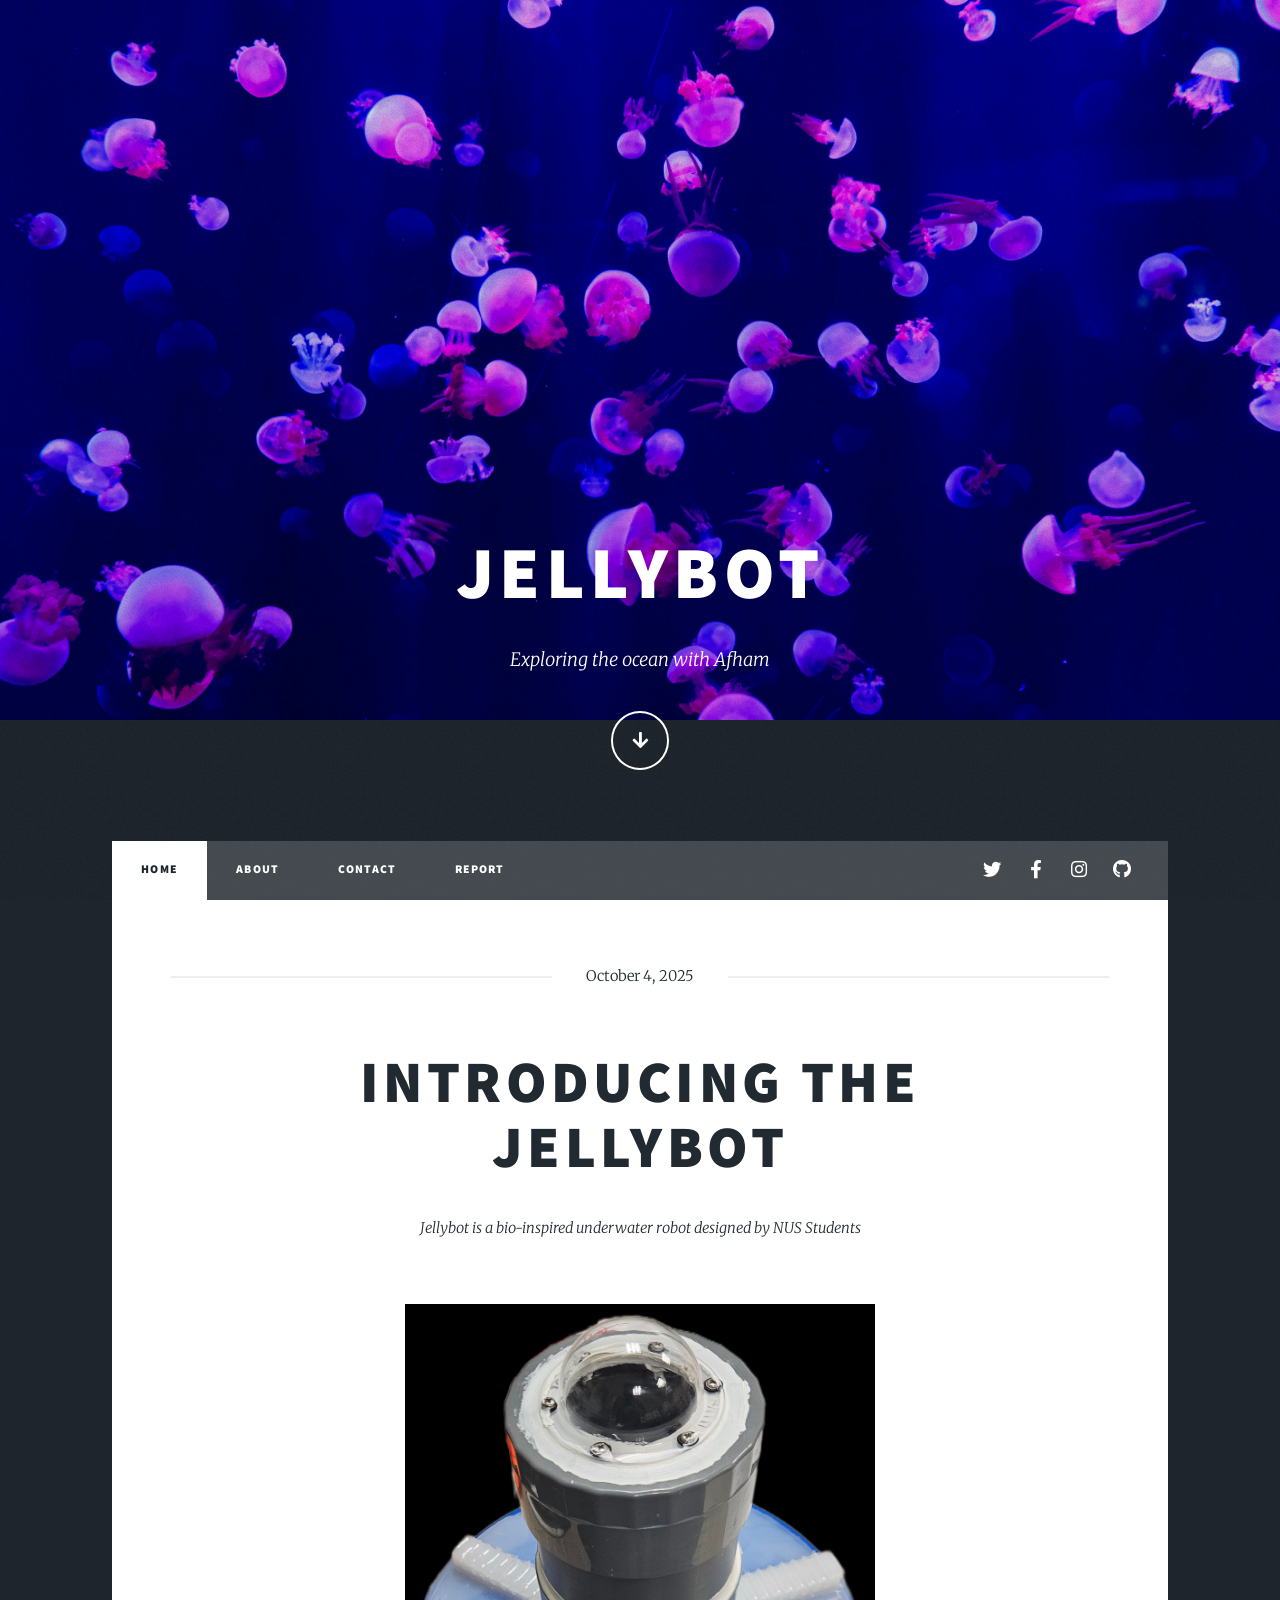
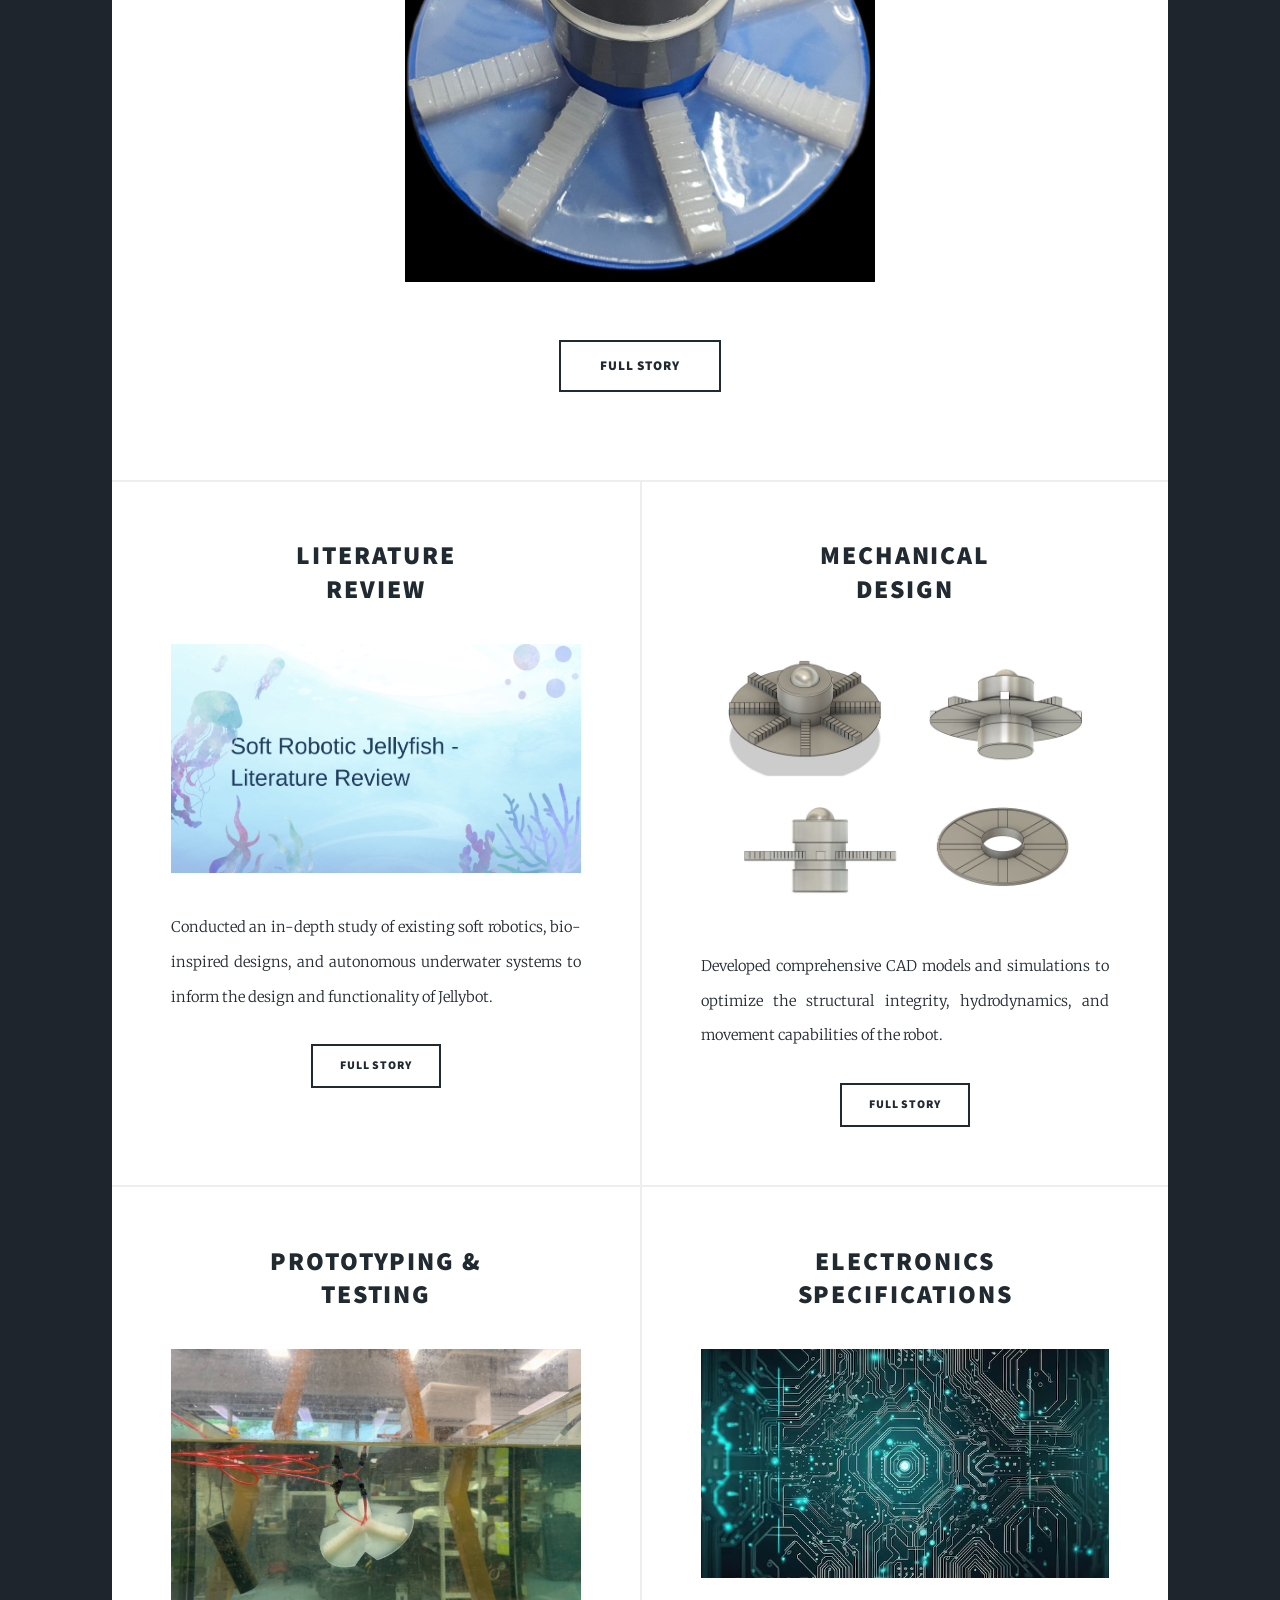
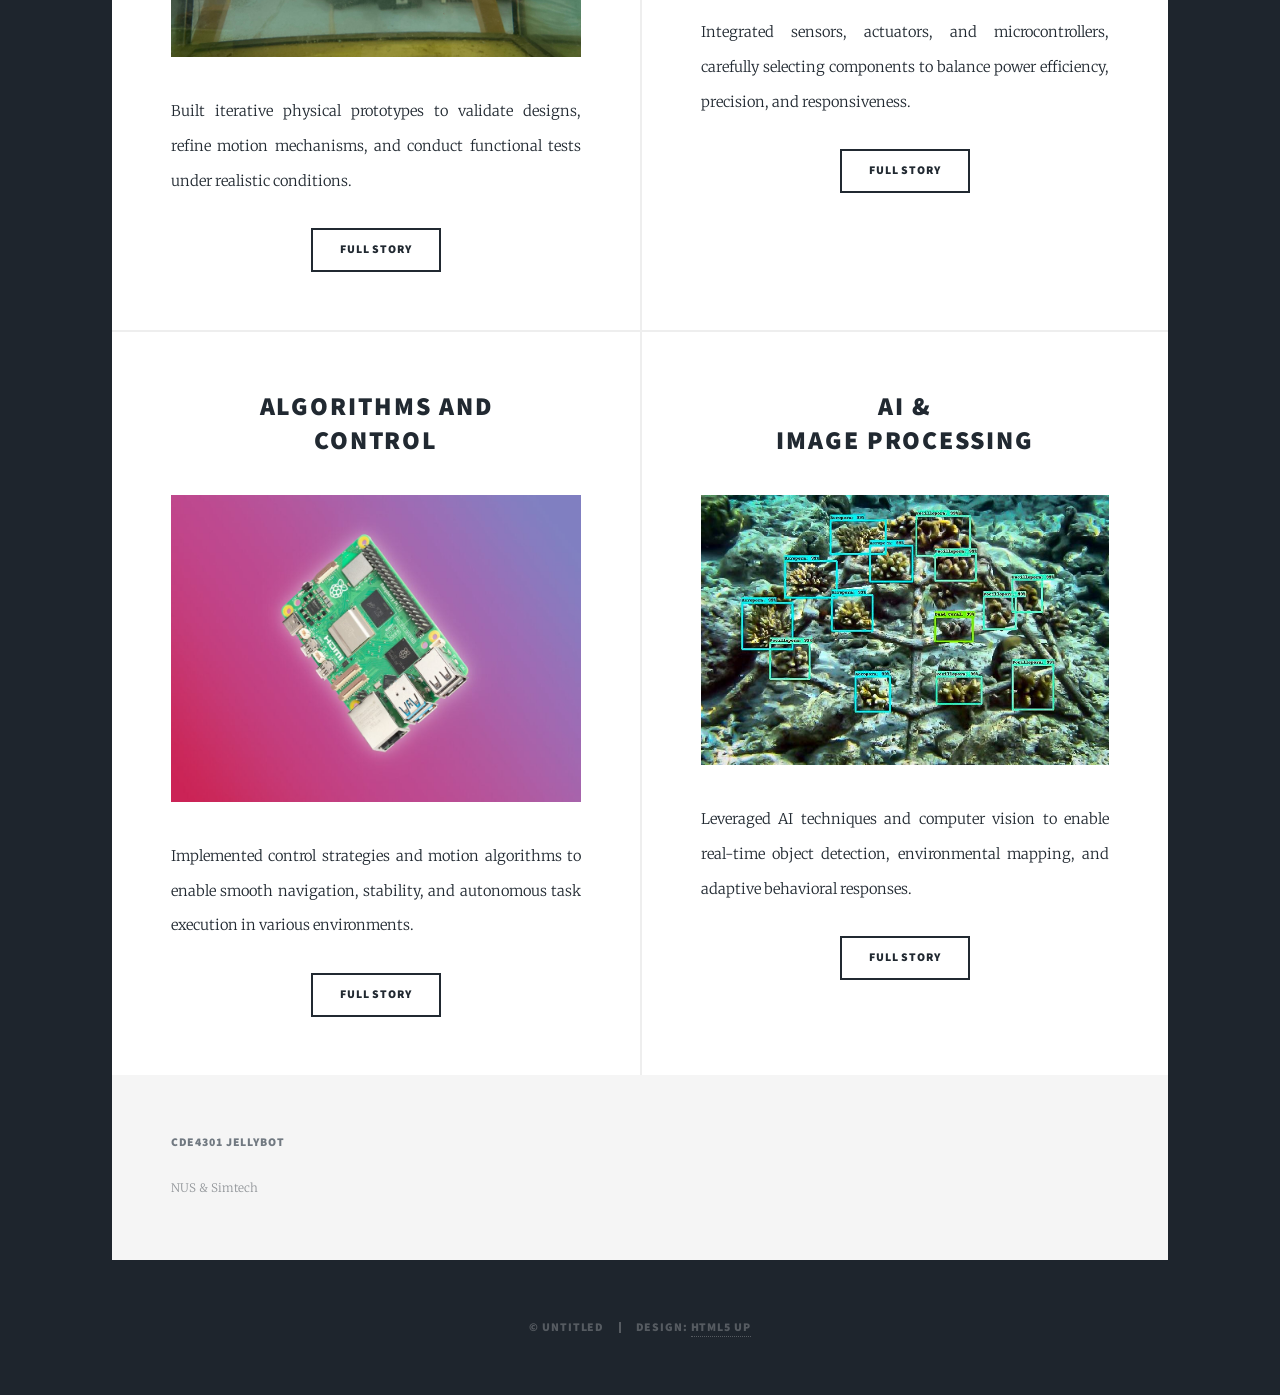
<file: index.html>
<!DOCTYPE HTML>
<!--
	Massively by HTML5 UP
	html5up.net | @ajlkn
	Free for personal and commercial use under the CCA 3.0 license (html5up.net/license)
-->
<html>
	<head>
		<title>Massively by HTML5 UP</title>
		<meta charset="utf-8" />
		<meta name="viewport" content="width=device-width, initial-scale=1, user-scalable=no" />
		<link rel="stylesheet" href="assets/css/main.css" />
		<noscript><link rel="stylesheet" href="assets/css/noscript.css" /></noscript>
	</head>
	<body class="is-preload">

		<!-- Wrapper -->
			<div id="wrapper" class="fade-in">

				<!-- Intro -->
					<div id="intro">
						<h1>Jellybot</h1>
						<p>Exploring the ocean with Afham</p>
						<ul class="actions">
							<li><a href="#header" class="button icon solid solo fa-arrow-down scrolly">Continue</a></li>
						</ul>
					</div>

				<!-- Header -->
					<header id="header">
						<a href="index.html" class="logo">Jellybot</a>
					</header>

				<!-- Nav -->
					<nav id="nav">
						<ul class="links">
							<li class="active"><a href="index.html">Home</a></li>
							<li><a href="about.html">About</a></li>
							<li><a href="generic.html">Contact</a></li>
							<li><a href="elements.html">Report</a></li>
						</ul>
						<ul class="icons">
							<li><a href="#" class="icon brands fa-twitter"><span class="label">Twitter</span></a></li>
							<li><a href="#" class="icon brands fa-facebook-f"><span class="label">Facebook</span></a></li>
							<li><a href="#" class="icon brands fa-instagram"><span class="label">Instagram</span></a></li>
							<li><a href="https://github.com/afham-s/jellybot.github.io" class="icon brands fa-github"><span class="label">GitHub</span></a></li>
						</ul>
					</nav>

				<!-- Main -->
					<div id="main">

						<!-- Featured Post -->
							<article class="post featured">
								<header class="major">
									<span class="date">October 4, 2025</span>
									<h2><a href="#">Introducing the<br />
									Jellybot</a></h2>
									<p>Jellybot is a bio-inspired underwater robot designed by NUS Students</p>
								</header>
								<a href="#" class="image main"><img src="images/pic01.jpg" alt="" /></a>
								<ul class="actions special">
									<li><a href="#" class="button large">Full Story</a></li>
								</ul>
							</article>

						<!-- Posts -->
							<section class="posts">
								<article>
									<header>
										<h2><a href="#">Literature<br />
										Review</a></h2>
									</header>
									<a href="#" class="image fit"><img src="images/pic02.png" alt="" /></a>
									<p>Conducted an in-depth study of existing soft robotics, bio-inspired designs, and autonomous underwater systems to inform the design and functionality of Jellybot.</p>
									<ul class="actions special">
										<li><a href="#" class="button">Full Story</a></li>
									</ul>
								</article>
								<article>
									<header>
										<h2><a href="#">Mechanical<br />
										Design</a></h2>
									</header>
									<a href="#" class="image fit"><img src="images/pic03.jpg" alt="" /></a>
									<p>Developed comprehensive CAD models and simulations to optimize the structural integrity, hydrodynamics, and movement capabilities of the robot.</p>
									<ul class="actions special">
										<li><a href="#" class="button">Full Story</a></li>
									</ul>
								</article>
								<article>
									<header>
										<h2><a href="#">Prototyping &<br />
										Testing</a></h2>
									</header>
									<a href="#" class="image fit"><img src="images/pic04.jpg" alt="" /></a>
									<p>Built iterative physical prototypes to validate designs, refine motion mechanisms, and conduct functional tests under realistic conditions.</p>
									<ul class="actions special">
										<li><a href="#" class="button">Full Story</a></li>
									</ul>
								</article>
								<article>
									<header>
										<h2><a href="#">Electronics<br />
										Specifications</a></h2>
									</header>
									<a href="#" class="image fit"><img src="images/pic05.jpg" alt="" /></a>
									<p>Integrated sensors, actuators, and microcontrollers, carefully selecting components to balance power efficiency, precision, and responsiveness.</p>
									<ul class="actions special">
										<li><a href="#" class="button">Full Story</a></li>
									</ul>
								</article>
								<article>
									<header>
										<h2><a href="#">Algorithms and<br />
										Control</a></h2>
									</header>
									<a href="#" class="image fit"><img src="images/pic06.jpg" alt="" /></a>
									<p>Implemented control strategies and motion algorithms to enable smooth navigation, stability, and autonomous task execution in various environments.</p>
									<ul class="actions special">
										<li><a href="#" class="button">Full Story</a></li>
									</ul>
								</article>
								<article>
									<header>
										<h2><a href="#">AI &<br />
										Image Processing</a></h2>
									</header>
									<a href="#" class="image fit"><img src="images/pic07.jpg" alt="" /></a>
									<p>Leveraged AI techniques and computer vision to enable real-time object detection, environmental mapping, and adaptive behavioral responses.</p>
									<ul class="actions special">
										<li><a href="#" class="button">Full Story</a></li>
									</ul>
								</article>
							</section>
					</div>

				<!-- Footer -->
					<footer id="footer">
							<section>
								<h3>CDE4301 Jellybot</h3>
								<p>NUS & Simtech</p>
							</section>
					</footer>

				<!-- Copyright -->
					<div id="copyright">
						<ul><li>&copy; Untitled</li><li>Design: <a href="https://html5up.net">HTML5 UP</a></li></ul>
					</div>

			</div>

		<!-- Scripts -->
			<script src="assets/js/jquery.min.js"></script>
			<script src="assets/js/jquery.scrollex.min.js"></script>
			<script src="assets/js/jquery.scrolly.min.js"></script>
			<script src="assets/js/browser.min.js"></script>
			<script src="assets/js/breakpoints.min.js"></script>
			<script src="assets/js/util.js"></script>
			<script src="assets/js/main.js"></script>

	</body>
</html>
</file>
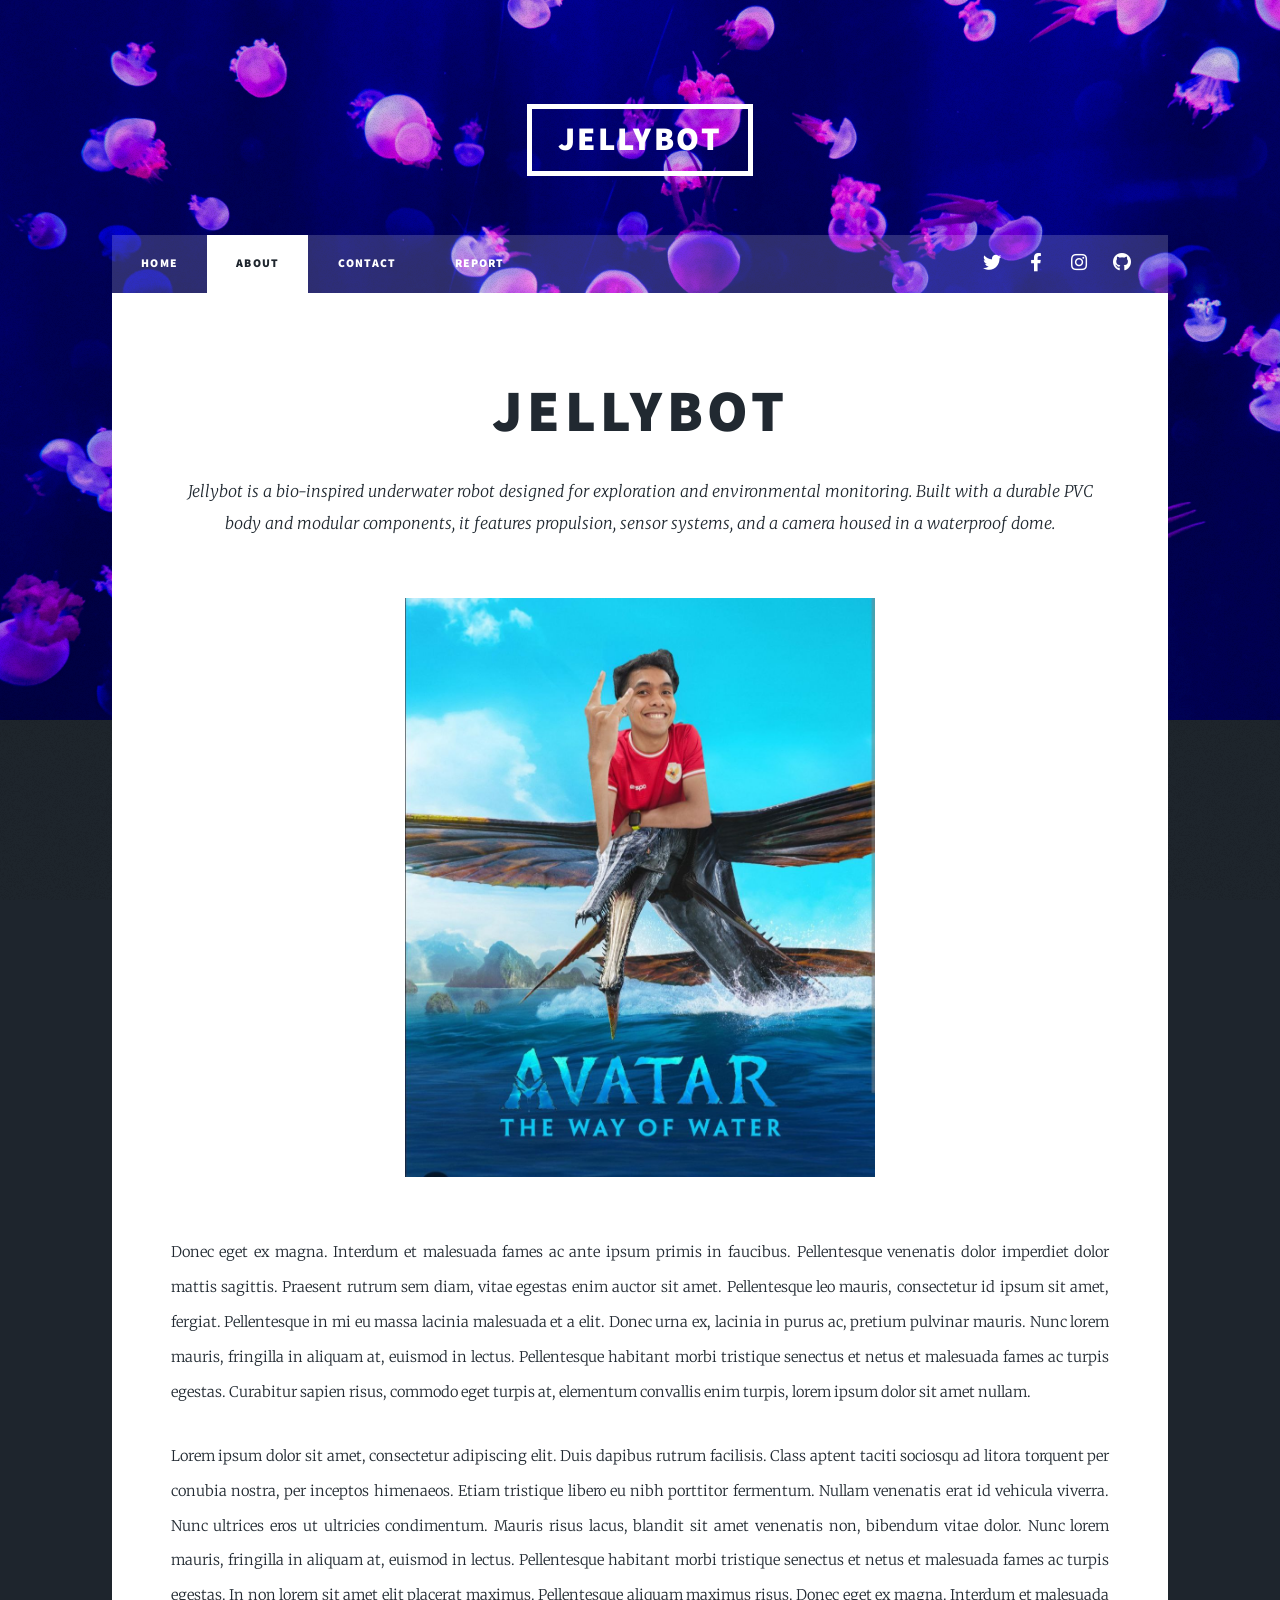
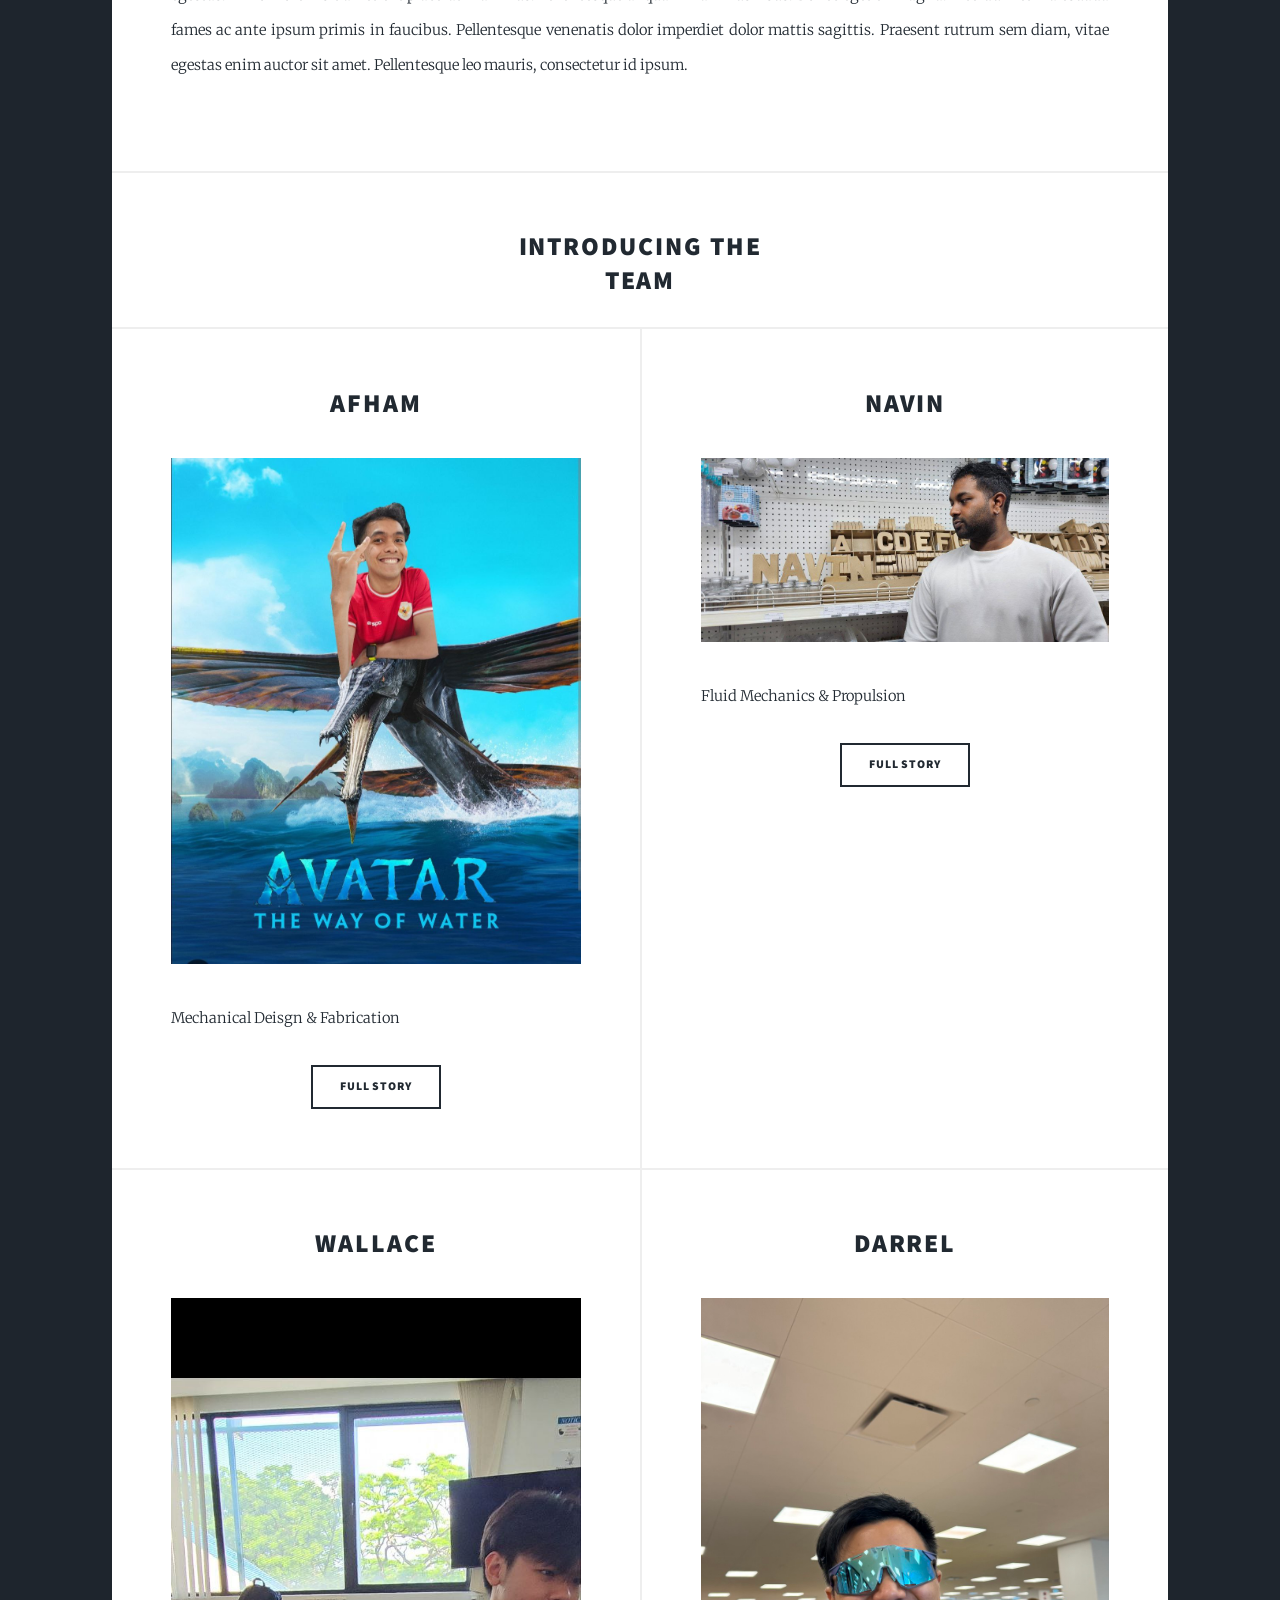
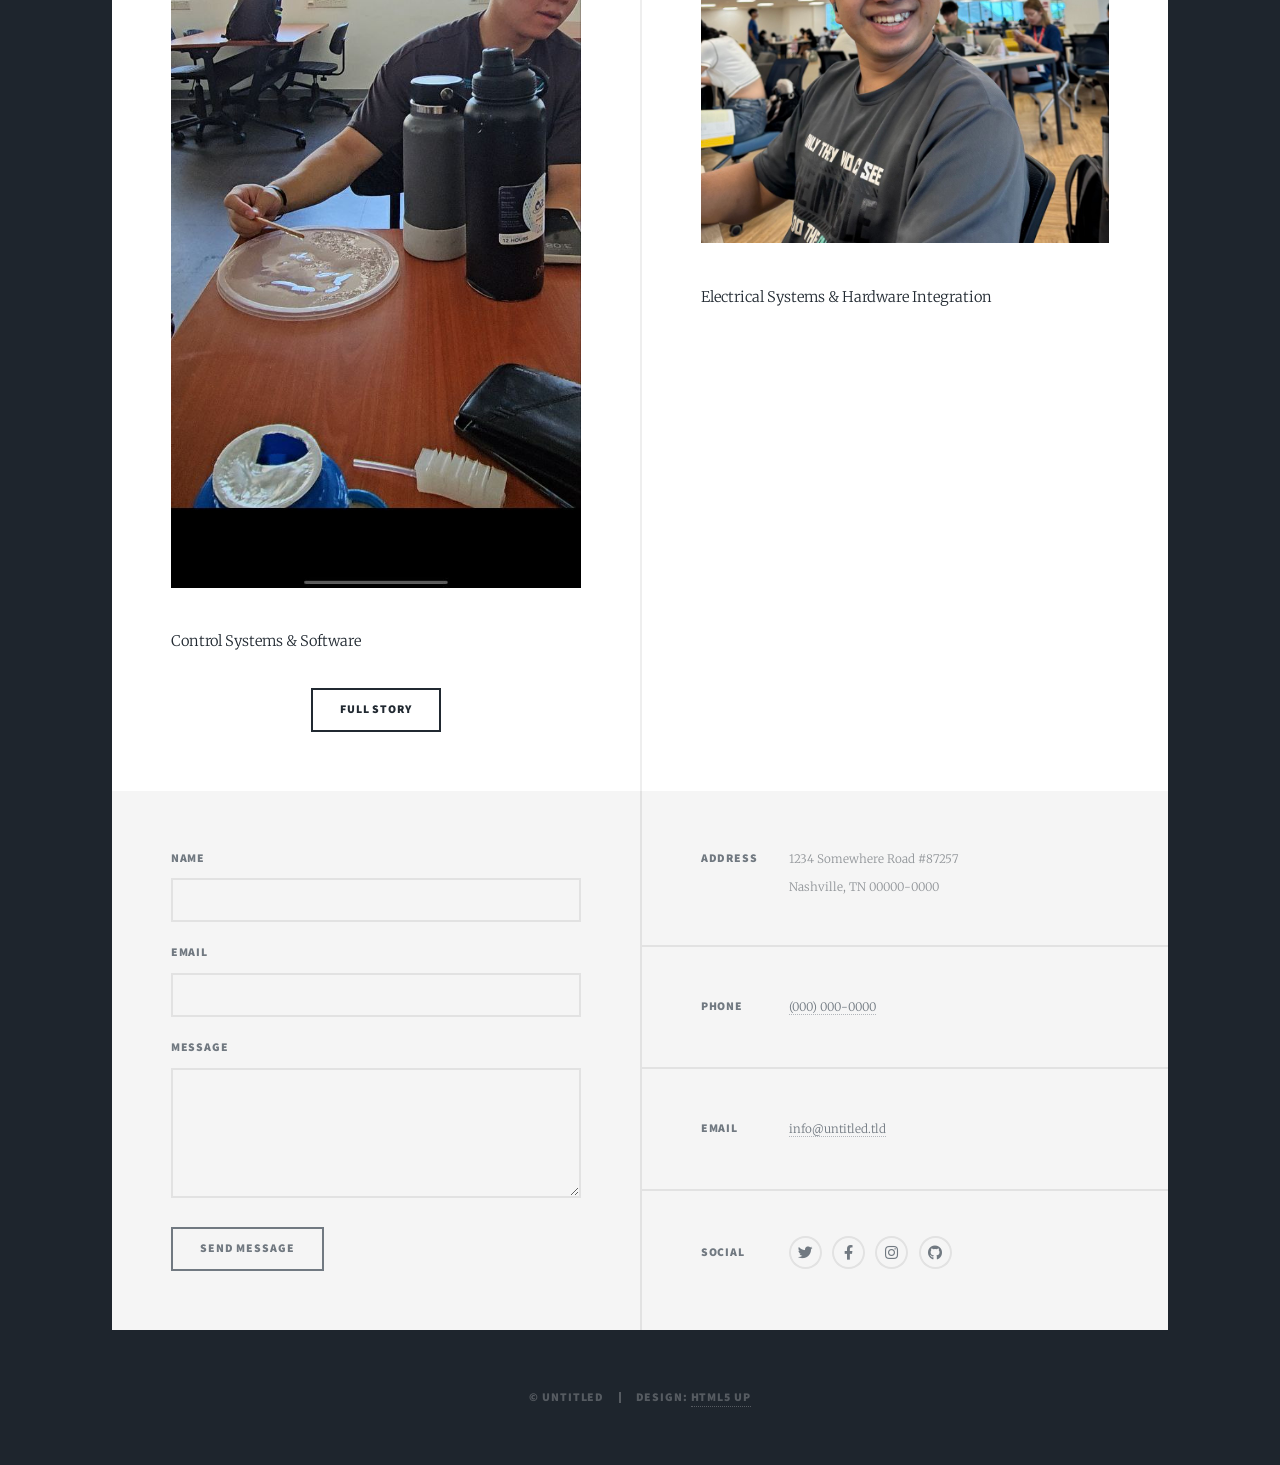
<file: about.html>
<!DOCTYPE HTML>
<!--
	Massively by HTML5 UP
	html5up.net | @ajlkn
	Free for personal and commercial use under the CCA 3.0 license (html5up.net/license)
-->
<html>
	<head>
		<title>Generic Page - Massively by HTML5 UP</title>
		<meta charset="utf-8" />
		<meta name="viewport" content="width=device-width, initial-scale=1, user-scalable=no" />
		<link rel="stylesheet" href="assets/css/main.css" />
		<noscript><link rel="stylesheet" href="assets/css/noscript.css" /></noscript>
	</head>
	<body class="is-preload">

		<!-- Wrapper -->
			<div id="wrapper">

				<!-- Header -->
					<header id="header">
						<a href="index.html" class="logo">Jellybot</a>
					</header>

				<!-- Nav -->
					<nav id="nav">
						<ul class="links">
                            <li><a href="index.html">Home</a></li>
							<li class="active"><a href="about.html">About</a></li>
							<li><a href="generic.html">Contact</a></li>
							<li><a href="elements.html">Report</a></li>
						</ul>
						<ul class="icons">
							<li><a href="#" class="icon brands fa-twitter"><span class="label">Twitter</span></a></li>
							<li><a href="#" class="icon brands fa-facebook-f"><span class="label">Facebook</span></a></li>
							<li><a href="#" class="icon brands fa-instagram"><span class="label">Instagram</span></a></li>
							<li><a href="#" class="icon brands fa-github"><span class="label">GitHub</span></a></li>
						</ul>
					</nav>

				<!-- Main -->
					<div id="main">

						<!-- Post -->
							<section class="post">
								<header class="major">
									<h1>Jellybot</h1>
									<p>Jellybot is a bio-inspired underwater robot designed for exploration and environmental monitoring. Built with a durable PVC body and modular components, it features propulsion, sensor systems, and a camera housed in a waterproof dome.</p>
								</header>
								<div class="image main"><img src="images/pic_1.jpg" alt="" /></div>
								<p>Donec eget ex magna. Interdum et malesuada fames ac ante ipsum primis in faucibus. Pellentesque venenatis dolor imperdiet dolor mattis sagittis. Praesent rutrum sem diam, vitae egestas enim auctor sit amet. Pellentesque leo mauris, consectetur id ipsum sit amet, fergiat. Pellentesque in mi eu massa lacinia malesuada et a elit. Donec urna ex, lacinia in purus ac, pretium pulvinar mauris. Nunc lorem mauris, fringilla in aliquam at, euismod in lectus. Pellentesque habitant morbi tristique senectus et netus et malesuada fames ac turpis egestas. Curabitur sapien risus, commodo eget turpis at, elementum convallis enim turpis, lorem ipsum dolor sit amet nullam.</p>
								<p>Lorem ipsum dolor sit amet, consectetur adipiscing elit. Duis dapibus rutrum facilisis. Class aptent taciti sociosqu ad litora torquent per conubia nostra, per inceptos himenaeos. Etiam tristique libero eu nibh porttitor fermentum. Nullam venenatis erat id vehicula viverra. Nunc ultrices eros ut ultricies condimentum. Mauris risus lacus, blandit sit amet venenatis non, bibendum vitae dolor. Nunc lorem mauris, fringilla in aliquam at, euismod in lectus. Pellentesque habitant morbi tristique senectus et netus et malesuada fames ac turpis egestas. In non lorem sit amet elit placerat maximus. Pellentesque aliquam maximus risus. Donec eget ex magna. Interdum et malesuada fames ac ante ipsum primis in faucibus. Pellentesque venenatis dolor imperdiet dolor mattis sagittis. Praesent rutrum sem diam, vitae egestas enim auctor sit amet. Pellentesque leo mauris, consectetur id ipsum.</p>
							</section>
                        
                        <!--Team-->
                            <h2 style="text-align: center;"><a href="#">Introducing the<br />
					        Team</a></h2>
                    
                            <section class="posts">
								<article>
									<header>
										<h2><a href="#">Afham<br />
										</a></h2>
									</header>
									<a href="#" class="image fit"><img src="images/pic_1.jpg" alt="" /></a>
									<p>Mechanical Deisgn & Fabrication</p>
									<ul class="actions special">
										<li><a href="#" class="button">Full Story</a></li>
									</ul>
								</article>
								<article>
									<header>
										<h2><a href="#">Navin<br />
										</a></h2>
									</header>
									<a href="#" class="image fit"><img src="images/pic_2.jpg" alt="" /></a>
									<p>Fluid Mechanics & Propulsion</p>
									<ul class="actions special">
										<li><a href="#" class="button">Full Story</a></li>
									</ul>
								</article>
								<article>
									<header>
										<h2><a href="#">Wallace<br />
										</a></h2>
									</header>
									<a href="#" class="image fit"><img src="images/pic_3.jpg" alt="" /></a>
									<p>Control Systems & Software</p>
									<ul class="actions special">
										<li><a href="#" class="button">Full Story</a></li>
									</ul>
								</article>
								<article>
									<header>
										<h2><a href="#">Darrel<br />
										</a></h2>
									</header>
									<a href="#" class="image fit"><img src="images/pic_4.jpg" alt="" /></a>
									<p>Electrical Systems & Hardware Integration</p>
								</article>
                            </section>
					</div>

				<!-- Footer -->
					<footer id="footer">
						<section>
							<form method="post" action="#">
								<div class="fields">
									<div class="field">
										<label for="name">Name</label>
										<input type="text" name="name" id="name" />
									</div>
									<div class="field">
										<label for="email">Email</label>
										<input type="text" name="email" id="email" />
									</div>
									<div class="field">
										<label for="message">Message</label>
										<textarea name="message" id="message" rows="3"></textarea>
									</div>
								</div>
								<ul class="actions">
									<li><input type="submit" value="Send Message" /></li>
								</ul>
							</form>
						</section>
						<section class="split contact">
							<section class="alt">
								<h3>Address</h3>
								<p>1234 Somewhere Road #87257<br />
								Nashville, TN 00000-0000</p>
							</section>
							<section>
								<h3>Phone</h3>
								<p><a href="#">(000) 000-0000</a></p>
							</section>
							<section>
								<h3>Email</h3>
								<p><a href="#">info@untitled.tld</a></p>
							</section>
							<section>
								<h3>Social</h3>
								<ul class="icons alt">
									<li><a href="#" class="icon brands alt fa-twitter"><span class="label">Twitter</span></a></li>
									<li><a href="#" class="icon brands alt fa-facebook-f"><span class="label">Facebook</span></a></li>
									<li><a href="#" class="icon brands alt fa-instagram"><span class="label">Instagram</span></a></li>
									<li><a href="#" class="icon brands alt fa-github"><span class="label">GitHub</span></a></li>
								</ul>
							</section>
						</section>
					</footer>

				<!-- Copyright -->
					<div id="copyright">
						<ul><li>&copy; Untitled</li><li>Design: <a href="https://html5up.net">HTML5 UP</a></li></ul>
					</div>

			</div>

		<!-- Scripts -->
			<script src="assets/js/jquery.min.js"></script>
			<script src="assets/js/jquery.scrollex.min.js"></script>
			<script src="assets/js/jquery.scrolly.min.js"></script>
			<script src="assets/js/browser.min.js"></script>
			<script src="assets/js/breakpoints.min.js"></script>
			<script src="assets/js/util.js"></script>
			<script src="assets/js/main.js"></script>

	</body>
</html>
</file>
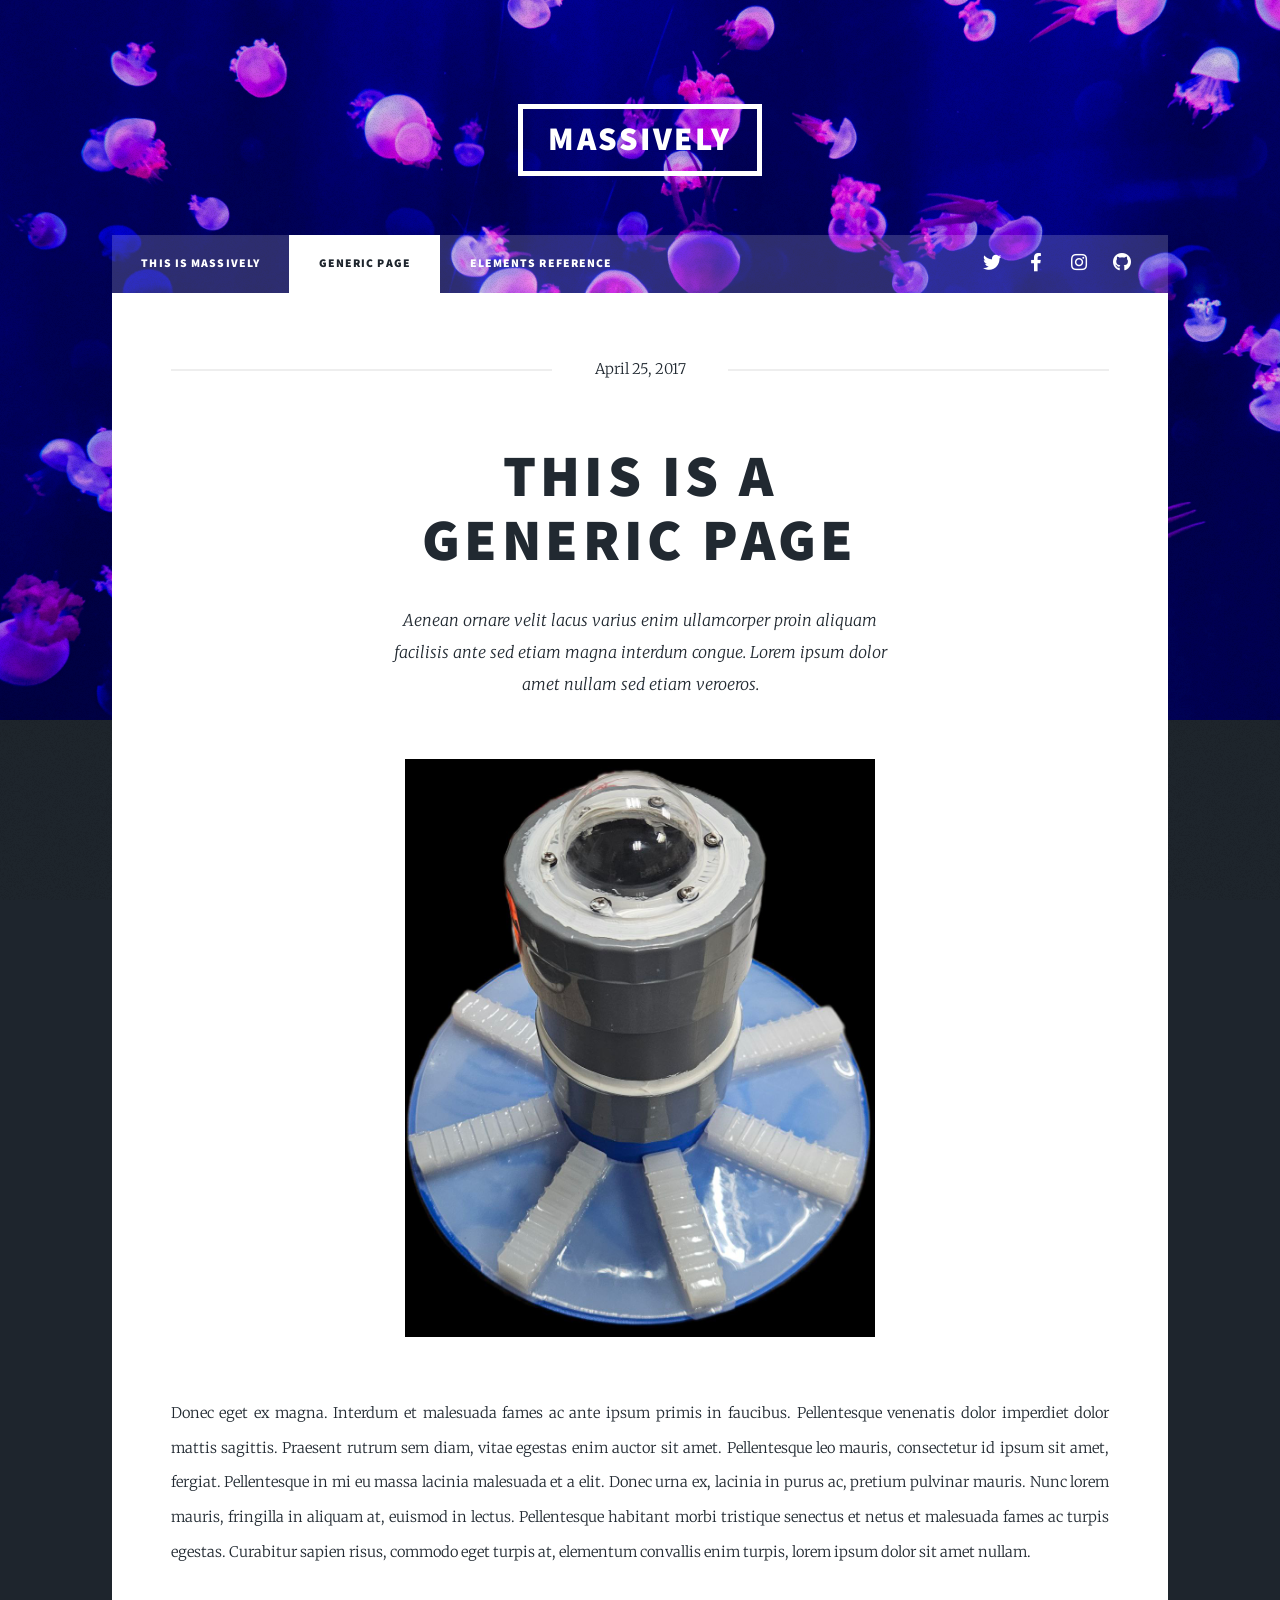
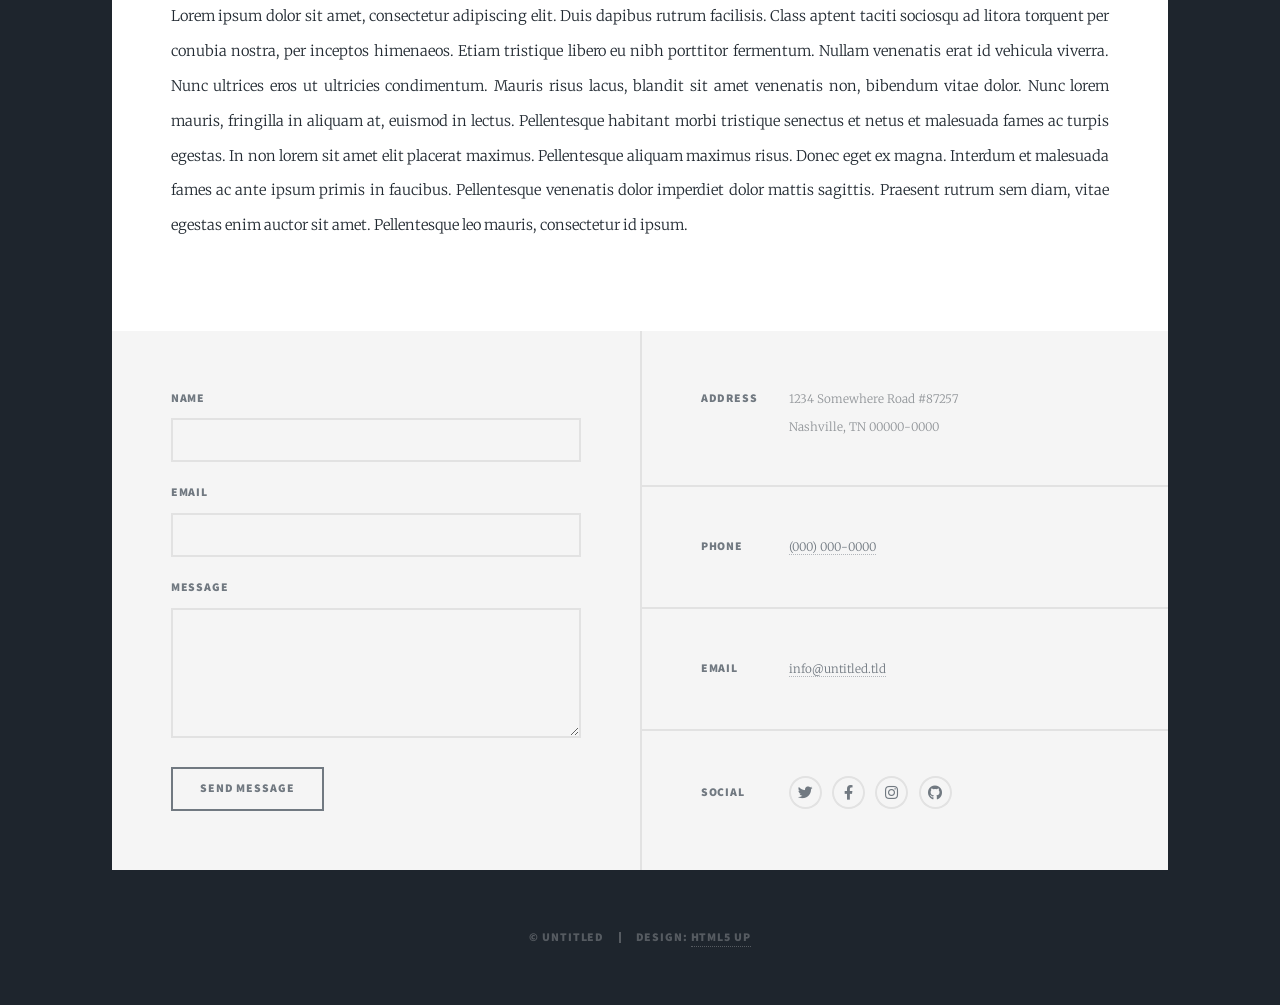
<file: generic.html>
<!DOCTYPE HTML>
<!--
	Massively by HTML5 UP
	html5up.net | @ajlkn
	Free for personal and commercial use under the CCA 3.0 license (html5up.net/license)
-->
<html>
	<head>
		<title>Generic Page - Massively by HTML5 UP</title>
		<meta charset="utf-8" />
		<meta name="viewport" content="width=device-width, initial-scale=1, user-scalable=no" />
		<link rel="stylesheet" href="assets/css/main.css" />
		<noscript><link rel="stylesheet" href="assets/css/noscript.css" /></noscript>
	</head>
	<body class="is-preload">

		<!-- Wrapper -->
			<div id="wrapper">

				<!-- Header -->
					<header id="header">
						<a href="index.html" class="logo">Massively</a>
					</header>

				<!-- Nav -->
					<nav id="nav">
						<ul class="links">
							<li><a href="index.html">This is Massively</a></li>
							<li class="active"><a href="generic.html">Generic Page</a></li>
							<li><a href="elements.html">Elements Reference</a></li>
						</ul>
						<ul class="icons">
							<li><a href="#" class="icon brands fa-twitter"><span class="label">Twitter</span></a></li>
							<li><a href="#" class="icon brands fa-facebook-f"><span class="label">Facebook</span></a></li>
							<li><a href="#" class="icon brands fa-instagram"><span class="label">Instagram</span></a></li>
							<li><a href="#" class="icon brands fa-github"><span class="label">GitHub</span></a></li>
						</ul>
					</nav>

				<!-- Main -->
					<div id="main">

						<!-- Post -->
							<section class="post">
								<header class="major">
									<span class="date">April 25, 2017</span>
									<h1>This is a<br />
									Generic Page</h1>
									<p>Aenean ornare velit lacus varius enim ullamcorper proin aliquam<br />
									facilisis ante sed etiam magna interdum congue. Lorem ipsum dolor<br />
									amet nullam sed etiam veroeros.</p>
								</header>
								<div class="image main"><img src="images/pic01.jpg" alt="" /></div>
								<p>Donec eget ex magna. Interdum et malesuada fames ac ante ipsum primis in faucibus. Pellentesque venenatis dolor imperdiet dolor mattis sagittis. Praesent rutrum sem diam, vitae egestas enim auctor sit amet. Pellentesque leo mauris, consectetur id ipsum sit amet, fergiat. Pellentesque in mi eu massa lacinia malesuada et a elit. Donec urna ex, lacinia in purus ac, pretium pulvinar mauris. Nunc lorem mauris, fringilla in aliquam at, euismod in lectus. Pellentesque habitant morbi tristique senectus et netus et malesuada fames ac turpis egestas. Curabitur sapien risus, commodo eget turpis at, elementum convallis enim turpis, lorem ipsum dolor sit amet nullam.</p>
								<p>Lorem ipsum dolor sit amet, consectetur adipiscing elit. Duis dapibus rutrum facilisis. Class aptent taciti sociosqu ad litora torquent per conubia nostra, per inceptos himenaeos. Etiam tristique libero eu nibh porttitor fermentum. Nullam venenatis erat id vehicula viverra. Nunc ultrices eros ut ultricies condimentum. Mauris risus lacus, blandit sit amet venenatis non, bibendum vitae dolor. Nunc lorem mauris, fringilla in aliquam at, euismod in lectus. Pellentesque habitant morbi tristique senectus et netus et malesuada fames ac turpis egestas. In non lorem sit amet elit placerat maximus. Pellentesque aliquam maximus risus. Donec eget ex magna. Interdum et malesuada fames ac ante ipsum primis in faucibus. Pellentesque venenatis dolor imperdiet dolor mattis sagittis. Praesent rutrum sem diam, vitae egestas enim auctor sit amet. Pellentesque leo mauris, consectetur id ipsum.</p>
							</section>

					</div>

				<!-- Footer -->
					<footer id="footer">
						<section>
							<form method="post" action="#">
								<div class="fields">
									<div class="field">
										<label for="name">Name</label>
										<input type="text" name="name" id="name" />
									</div>
									<div class="field">
										<label for="email">Email</label>
										<input type="text" name="email" id="email" />
									</div>
									<div class="field">
										<label for="message">Message</label>
										<textarea name="message" id="message" rows="3"></textarea>
									</div>
								</div>
								<ul class="actions">
									<li><input type="submit" value="Send Message" /></li>
								</ul>
							</form>
						</section>
						<section class="split contact">
							<section class="alt">
								<h3>Address</h3>
								<p>1234 Somewhere Road #87257<br />
								Nashville, TN 00000-0000</p>
							</section>
							<section>
								<h3>Phone</h3>
								<p><a href="#">(000) 000-0000</a></p>
							</section>
							<section>
								<h3>Email</h3>
								<p><a href="#">info@untitled.tld</a></p>
							</section>
							<section>
								<h3>Social</h3>
								<ul class="icons alt">
									<li><a href="#" class="icon brands alt fa-twitter"><span class="label">Twitter</span></a></li>
									<li><a href="#" class="icon brands alt fa-facebook-f"><span class="label">Facebook</span></a></li>
									<li><a href="#" class="icon brands alt fa-instagram"><span class="label">Instagram</span></a></li>
									<li><a href="#" class="icon brands alt fa-github"><span class="label">GitHub</span></a></li>
								</ul>
							</section>
						</section>
					</footer>

				<!-- Copyright -->
					<div id="copyright">
						<ul><li>&copy; Untitled</li><li>Design: <a href="https://html5up.net">HTML5 UP</a></li></ul>
					</div>

			</div>

		<!-- Scripts -->
			<script src="assets/js/jquery.min.js"></script>
			<script src="assets/js/jquery.scrollex.min.js"></script>
			<script src="assets/js/jquery.scrolly.min.js"></script>
			<script src="assets/js/browser.min.js"></script>
			<script src="assets/js/breakpoints.min.js"></script>
			<script src="assets/js/util.js"></script>
			<script src="assets/js/main.js"></script>

	</body>
</html>
</file>
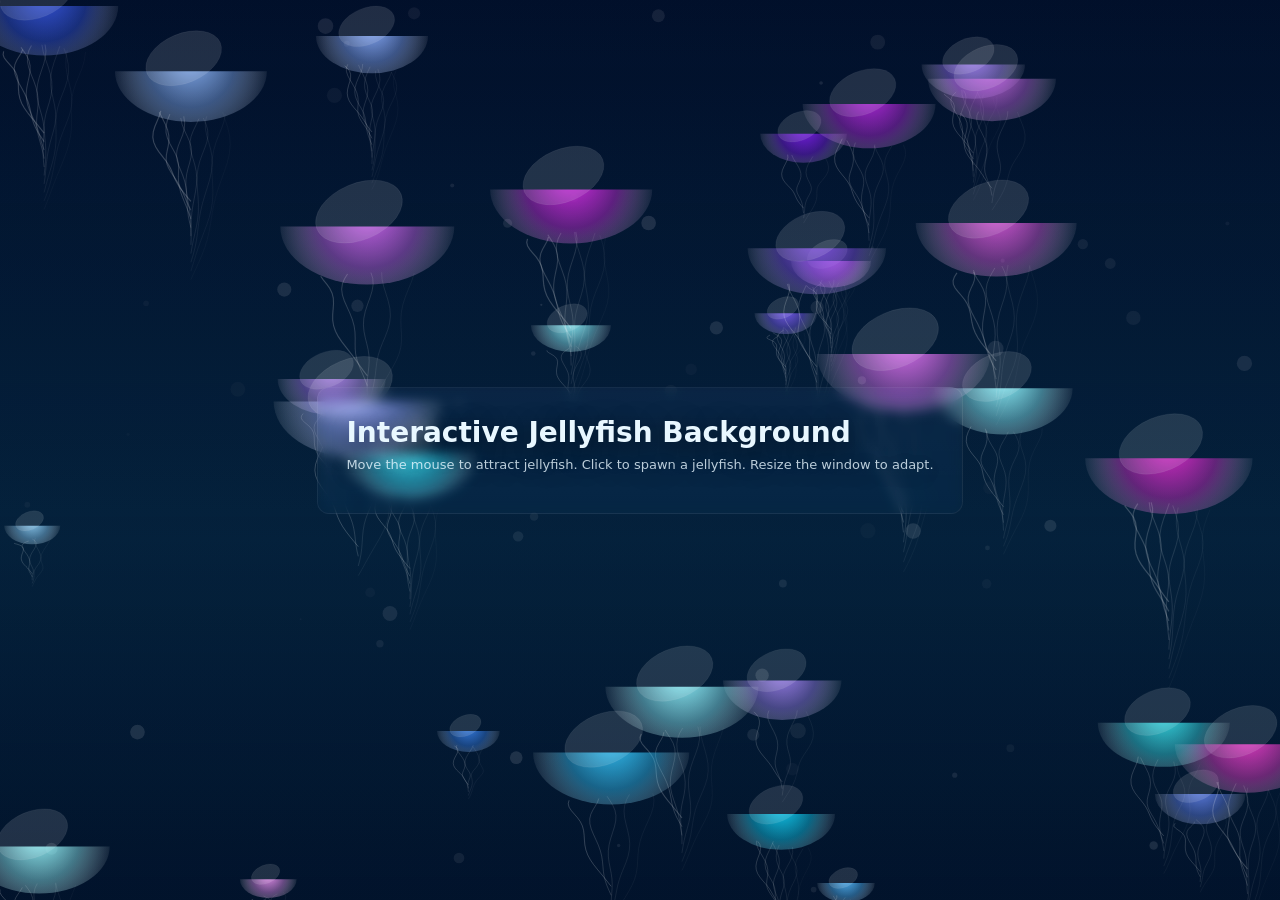
<file: Interactive-jellyfish-background.html>
<!doctype html>
<html lang="en">
<head>
  <meta charset="utf-8" />
  <meta name="viewport" content="width=device-width, initial-scale=1" />
  <title>Interactive Jellyfish Background</title>
  <style>
    /* Full-screen canvas + subtle centered content demo */
    html,body{height:100%;margin:0;background:linear-gradient(#02102b,#05233f 60%,#02102b);overflow:hidden;font-family:Inter,system-ui,Segoe UI,Roboto}
    #c{position:fixed;inset:0;z-index:0}

    /* Example page content so you can see how to place foreground UI */
    .content{position:relative;z-index:10;display:flex;align-items:center;justify-content:center;height:100%;color:#e8f7ff;text-shadow:0 6px 24px rgba(0,0,0,0.6)}
    .card{backdrop-filter: blur(6px) saturate(120%);background:linear-gradient(180deg, rgba(255,255,255,0.04), rgba(255,255,255,0.02));padding:28px;border-radius:12px;border:1px solid rgba(255,255,255,0.06)}

    /* small helper for performance note */
    .hint{font-size:13px;opacity:0.8;margin-top:8px}
  </style>
</head>
<body>
  <canvas id="c"></canvas>
  <div class="content">
    <div class="card">
      <h1 style="margin:0;font-size:28px">Interactive Jellyfish Background</h1>
      <p class="hint">Move the mouse to attract jellyfish. Click to spawn a jellyfish. Resize the window to adapt.</p>
    </div>
  </div>

  <script>
    // Interactive Jellyfish Background - single-file demo
    // Features:
    // - Canvas full-bleed, resizes with devicePixelRatio awareness
    // - Animated jellyfish with bell + wavy tentacles
    // - Gentle attraction to mouse; click to spawn; automatic density control
    // - Lightweight morphing animation (no external libs)

    const canvas = document.getElementById('c');
    const ctx = canvas.getContext('2d', { alpha: true });

    let DPR = Math.max(1, window.devicePixelRatio || 1);
    function resize(){
      DPR = Math.max(1, window.devicePixelRatio || 1);
      canvas.width = Math.floor(innerWidth * DPR);
      canvas.height = Math.floor(innerHeight * DPR);
      canvas.style.width = innerWidth + 'px';
      canvas.style.height = innerHeight + 'px';
      ctx.setTransform(DPR,0,0,DPR,0,0);
    }
    addEventListener('resize', resize, {passive:true});
    resize();

    // Mouse interaction
    const mouse = {x: innerWidth/2, y: innerHeight/2, down:false};
    addEventListener('mousemove', e=>{ mouse.x = e.clientX; mouse.y = e.clientY; });
    addEventListener('touchmove', e=>{ if(e.touches[0]){ mouse.x = e.touches[0].clientX; mouse.y = e.touches[0].clientY; } }, {passive:true});
    addEventListener('mousedown', ()=>{ mouse.down=true });
    addEventListener('mouseup', ()=>{ mouse.down=false });
    addEventListener('click', (e)=>{ spawnJelly(e.clientX, e.clientY) });

    // Utility
    function rand(a,b){return a + Math.random()*(b-a)}
    function lerp(a,b,t){return a + (b-a)*t}

    // Jellyfish class
    class Jelly {
      constructor(x,y,size,color){
        this.x = x === undefined ? rand(0, innerWidth) : x;
        this.y = y === undefined ? rand(-100, innerHeight+100) : y;
        this.vx = rand(-0.2,0.2);
        this.vy = rand(-0.1,0.1);
        this.size = size || rand(28,90); // bell radius
        this.phase = Math.random()*Math.PI*2; // for tentacle motion
        this.speed = rand(0.2,0.8);
        this.color = color || `hsl(${rand(180,320)}, ${rand(60,90)}%, ${rand(55,75)}%)`;
        this.tCount = Math.floor(4 + Math.random()*7); // tentacle count
        this.age = 0;
        this.noise = Math.random()*10;
        this.id = Math.random();
      }

      update(dt){
        // subtle vertical bob
        this.phase += dt*0.002 + this.noise*0.0005;
        const bob = Math.sin(this.phase*1.2) * (this.size*0.02);

        // mouse attraction: jellyfish gently move toward mouse if within range
        const dx = mouse.x - this.x;
        const dy = mouse.y - this.y;
        const dist = Math.hypot(dx,dy) + 0.0001;
        const attractRange = 220 + this.size*0.5;

        if(dist < attractRange){
          // attraction strength increases when mouse is down (clicked or pressed)
          const str = (1 - dist/attractRange) * 0.6 * (mouse.down ? 2.0 : 1.0);
          this.vx += (dx/dist) * str * 0.02;
          this.vy += (dy/dist) * str * 0.02;
        }

        // gentle wandering
        this.vx = lerp(this.vx, Math.sin(this.phase*0.7+this.noise)*0.5, 0.01);
        this.vy = lerp(this.vy, Math.cos(this.phase*0.5+this.noise)*0.2 + bob*0.02, 0.01);

        // apply velocity and basic drag
        this.x += this.vx * this.speed * 60 * dt;
        this.y += this.vy * this.speed * 60 * dt;
        this.vx *= 0.995; this.vy *= 0.995;

        this.age += dt;

        // wrap around edges gently
        if(this.x < -this.size) this.x = innerWidth + this.size;
        if(this.x > innerWidth + this.size) this.x = -this.size;
        if(this.y < -this.size*2) this.y = innerHeight + this.size*2;
        if(this.y > innerHeight + this.size*2) this.y = -this.size*2;
      }

      draw(ctx, t){
        ctx.save();
        ctx.translate(this.x, this.y);

        // bell: radial gradient + translucent fill
        const grad = ctx.createRadialGradient(0, -this.size*0.2, this.size*0.1, 0, 0, this.size*1.1);
        grad.addColorStop(0, this.color.replace('hsl(','hsla(').replace(')',',0.95)'));
        grad.addColorStop(0.5, this.color.replace('hsl(','hsla(').replace(')',',0.45)'));
        grad.addColorStop(1, 'rgba(255,255,255,0.03)');

        // bell shape
        ctx.beginPath();
        ctx.ellipse(0, 0, this.size*1.05, this.size*0.7, 0, Math.PI, 0, true);
        ctx.closePath();
        ctx.fillStyle = grad;
        ctx.fill();

        // glossy top highlight
        ctx.beginPath();
        ctx.ellipse(-this.size*0.1, -this.size*0.18, this.size*0.55, this.size*0.34, -0.4, 0, Math.PI*2);
        ctx.fillStyle = 'rgba(255,255,255,0.12)';
        ctx.fill();

        // thin outline
        ctx.lineWidth = Math.max(0.5, this.size*0.01);
        ctx.strokeStyle = 'rgba(255,255,255,0.08)';
        ctx.stroke();

        // tentacles: draw several sinuous lines
        for(let i=0;i<this.tCount;i++){
          const phase = this.phase + i*0.8;
          const len = this.size * (1.2 + i*0.12);
          const spread = lerp(-this.size*0.5, this.size*0.5, i / Math.max(1,this.tCount-1));

          ctx.beginPath();
          let segments = 20;
          for(let s=0;s<=segments;s++){
            const tseg = s / segments;
            // base x along bell bottom
            const bx = spread * (1 - tseg*tseg);
            const by = this.size*0.6 + tseg * len;
            // waving offset
            const wobble = Math.sin(tseg*10 + phase + t*0.005*(1+i)) * (4 + this.size*0.03) * (1 - tseg);
            const px = bx + wobble;
            const py = by + Math.cos(phase*0.7 + tseg*6)*4*(1 - tseg);
            if(s===0) ctx.moveTo(px, py);
            else ctx.lineTo(px, py);
          }
          ctx.strokeStyle = `hsla(0,0%,100%,${0.02 + 0.18*(1 - i/this.tCount)})`;
          ctx.lineWidth = Math.max(0.8, this.size*0.01*(1 + (this.tCount - i)*0.06));
          ctx.stroke();
        }

        ctx.restore();
      }
    }

    // population control
    let jellyfish = [];
    function desiredCount(){
      // target density: one jelly per ~35k px squared (coarse)
      const area = innerWidth * innerHeight;
      return Math.max(6, Math.floor(area / 35000));
    }

    function spawnJelly(x,y){
      const s = rand(24,86);
      const color = `hsl(${rand(180,320)}, ${rand(60,92)}%, ${rand(50,78)}%)`;
      const j = new Jelly(x,y,s,color);
      jellyfish.push(j);
      // cap
      if(jellyfish.length > 120) jellyfish.splice(0,1);
    }

    // initial population
    function populate(){
      jellyfish = [];
      const n = desiredCount();
      for(let i=0;i<n;i++) spawnJelly(rand(0,innerWidth), rand(0, innerHeight));
    }
    populate();

    // subtle background bubbles for depth
    const bubbles = [];
    for(let i=0;i<60;i++){
      bubbles.push({x:rand(0,innerWidth), y:rand(0,innerHeight), r:rand(1,8), speed:rand(0.01,0.3), alpha:rand(0.02,0.12)});
    }

    // animation loop
    let last = performance.now();
    function frame(now){
      const dt = (now - last) / 1000; last = now;

      // adapt population if resized
      if(jellyfish.length < desiredCount()){
        spawnJelly(rand(0,innerWidth), rand(0,innerHeight));
      } else if(jellyfish.length > Math.max(60, desiredCount()*1.6)){
        jellyfish.splice(0, jellyfish.length - Math.max(60, desiredCount()*1.6));
      }

      // clear with subtle gradient fade
      ctx.clearRect(0,0,innerWidth, innerHeight);
      // draw soft vignette-ish gradient
      const g = ctx.createLinearGradient(0,0,0,innerHeight);
      g.addColorStop(0, 'rgba(2,16,43,0.1)');
      g.addColorStop(1, 'rgba(2,35,47,0.18)');
      ctx.fillStyle = g;
      ctx.fillRect(0,0,innerWidth, innerHeight);

      // draw bubbles
      for(const b of bubbles){
        b.y -= b.speed * 40 * dt;
        if(b.y < -10) { b.y = innerHeight + 10; b.x = rand(0, innerWidth); }
        ctx.beginPath();
        ctx.arc(b.x, b.y, b.r, 0, Math.PI*2);
        ctx.fillStyle = `rgba(255,255,255,${b.alpha})`;
        ctx.fill();
      }

      // update & draw jellyfish (sorted by size for nicer overlap)
      jellyfish.sort((a,b)=>a.size - b.size);
      for(const j of jellyfish){ j.update(dt); j.draw(ctx, now); }

      requestAnimationFrame(frame);
    }
    requestAnimationFrame(frame);

    // initial spawn on first touch for touch devices
    addEventListener('touchstart', e => { if(e.touches[0]) spawnJelly(e.touches[0].clientX, e.touches[0].clientY); }, {passive:true});

    // tidy up on page hide
    addEventListener('visibilitychange', ()=>{ if(document.hidden) cancelAnimationFrame(frame); else last = performance.now(); });

    // accessibility: pause animation with 'p'
    let running = true;
    addEventListener('keydown', e=>{
      if(e.key === 'p'){
        running = !running;
        if(running) requestAnimationFrame(frame);
        else ctx.clearRect(0,0,innerWidth, innerHeight);
      }
    });

  </script>
</body>
</html>
</file>
<file: assets/css/main.css>
@import url(fontawesome-all.min.css);
@import url("https://fonts.googleapis.com/css?family=Merriweather:300,700,300italic,700italic|Source+Sans+Pro:900");

/*
	Massively by HTML5 UP
	html5up.net | @ajlkn
	Free for personal and commercial use under the CCA 3.0 license (html5up.net/license)
*/

html, body, div, span, applet, object,
iframe, h1, h2, h3, h4, h5, h6, p, blockquote,
pre, a, abbr, acronym, address, big, cite,
code, del, dfn, em, img, ins, kbd, q, s, samp,
small, strike, strong, sub, sup, tt, var, b,
u, i, center, dl, dt, dd, ol, ul, li, fieldset,
form, label, legend, table, caption, tbody,
tfoot, thead, tr, th, td, article, aside,
canvas, details, embed, figure, figcaption,
footer, header, hgroup, menu, nav, output, ruby,
section, summary, time, mark, audio, video {
	margin: 0;
	padding: 0;
	border: 0;
	font-size: 100%;
	font: inherit;
	vertical-align: baseline;}

article, aside, details, figcaption, figure,
footer, header, hgroup, menu, nav, section {
	display: block;}

body {
	line-height: 1;
}

ol, ul {
	list-style: none;
}

blockquote, q {
	quotes: none;
}

	blockquote:before, blockquote:after, q:before, q:after {
		content: '';
		content: none;
	}

table {
	border-collapse: collapse;
	border-spacing: 0;
}

body {
	-webkit-text-size-adjust: none;
}

mark {
	background-color: transparent;
	color: inherit;
}

input::-moz-focus-inner {
	border: 0;
	padding: 0;
}

input, select, textarea {
	-moz-appearance: none;
	-webkit-appearance: none;
	-ms-appearance: none;
	appearance: none;
}

/* Basic */

	@-ms-viewport {
		width: device-width;
	}

	body {
		-ms-overflow-style: scrollbar;
	}

	@media screen and (max-width: 480px) {

		html, body {
			min-width: 320px;
		}

	}

	html {
		box-sizing: border-box;
	}

	*, *:before, *:after {
		box-sizing: inherit;
	}

	body {
		background-color: #1e252d;
	}

		body.is-preload *, body.is-preload *:before, body.is-preload *:after {
			-moz-animation: none !important;
			-webkit-animation: none !important;
			-ms-animation: none !important;
			animation: none !important;
			-moz-transition: none !important;
			-webkit-transition: none !important;
			-ms-transition: none !important;
			transition: none !important;
		}

/* Type */

	html {
		font-size: 16pt;
	}

		@media screen and (max-width: 1680px) {

			html {
				font-size: 12pt;
			}

		}

		@media screen and (max-width: 1280px) {

			html {
				font-size: 11pt;
			}

		}

		@media screen and (max-width: 360px) {

			html {
				font-size: 10pt;
			}

		}

	body {
		color: #212931;
	}

	body, input, select, textarea {
		font-family: "Merriweather", Georgia, serif;
		font-weight: 300;
		font-size: 1rem;
		line-height: 2.375;
	}

	a {
		-moz-transition: color 0.2s ease-in-out, background-color 0.2s ease-in-out, border-color 0.2s ease-in-out, box-shadow 0.2s ease-in-out;
		-webkit-transition: color 0.2s ease-in-out, background-color 0.2s ease-in-out, border-color 0.2s ease-in-out, box-shadow 0.2s ease-in-out;
		-ms-transition: color 0.2s ease-in-out, background-color 0.2s ease-in-out, border-color 0.2s ease-in-out, box-shadow 0.2s ease-in-out;
		transition: color 0.2s ease-in-out, background-color 0.2s ease-in-out, border-color 0.2s ease-in-out, box-shadow 0.2s ease-in-out;
		border-bottom: dotted 1px;
		text-decoration: none;
	}

		a:hover {
			border-bottom-color: transparent;
		}

	strong, b {
		font-weight: 600;
	}

	em, i {
		font-style: italic;
	}

	p {
		text-align: justify;
		margin: 0 0 2rem 0;
	}

	h1, h2, h3, h4, h5, h6 {
		font-family: "Source Sans Pro", Helvetica, sans-serif;
		font-weight: 900;
		line-height: 1.5;
		letter-spacing: 0.075em;
		text-transform: uppercase;
		margin: 0 0 1rem 0;
	}

		h1 a, h2 a, h3 a, h4 a, h5 a, h6 a {
			border-bottom: 0;
			color: inherit;
			text-decoration: none;
		}

	h1 {
		font-size: 4rem;
		line-height: 1.1;
		margin: 0 0 2rem 0;
	}

	h2 {
		font-size: 1.75rem;
		line-height: 1.3;
		margin: 0 0 1.5rem 0;
	}

	h3 {
		font-size: 1.25rem;
		margin: 0 0 1.5rem 0;
	}

	h4 {
		font-size: 1rem;
	}

	h5 {
		font-size: 0.9rem;
	}

	h6 {
		font-size: 0.8rem;
	}

	sub {
		font-size: 0.8rem;
		position: relative;
		top: 0.5rem;
	}

	sup {
		font-size: 0.8rem;
		position: relative;
		top: -0.5rem;
	}

	blockquote {
		border-left: solid 4px;
		font-style: italic;
		margin: 0 0 2rem 0;
		padding: 0.5rem 0 0.5rem 2rem;
	}

	code {
		border: solid 2px;
		font-family: "Courier New", monospace;
		font-size: 0.9rem;
		margin: 0 0.25rem;
		padding: 0.25rem 0.65rem;
	}

	pre {
		-webkit-overflow-scrolling: touch;
		font-family: "Courier New", monospace;
		font-size: 0.9rem;
		margin: 0 0 2rem 0;
	}

		pre code {
			display: block;
			line-height: 1.75;
			padding: 1rem 1.5rem;
			overflow-x: auto;
		}

	hr {
		border: 0;
		border-bottom: solid 2px;
		margin: 3rem 0;
	}

		hr.major {
			margin: 5rem 0;
		}

	.align-left {
		text-align: left;
	}

	.align-center {
		text-align: center;
	}

	.align-right {
		text-align: right;
	}

	input, select, textarea {
		color: #212931;
	}

	a {
		color: #212931;
		border-bottom-color: rgba(33, 41, 49, 0.5);
	}

		a:hover {
			border-bottom-color: transparent;
			color: #18bfef !important;
		}

	strong, b {
		color: #212931;
	}

	h1, h2, h3, h4, h5, h6 {
		color: #212931;
	}

	blockquote {
		border-left-color: #eeeeee;
	}

	code {
		background: rgba(220, 220, 220, 0.25);
		border-color: #eeeeee;
	}

	hr {
		border-bottom-color: #eeeeee;
	}

/* Row */

	.row {
		display: flex;
		flex-wrap: wrap;
		box-sizing: border-box;
		align-items: stretch;
	}

		.row > * {
			box-sizing: border-box;
		}

		.row.gtr-uniform > * > :last-child {
			margin-bottom: 0;
		}

		.row.aln-left {
			justify-content: flex-start;
		}

		.row.aln-center {
			justify-content: center;
		}

		.row.aln-right {
			justify-content: flex-end;
		}

		.row.aln-top {
			align-items: flex-start;
		}

		.row.aln-middle {
			align-items: center;
		}

		.row.aln-bottom {
			align-items: flex-end;
		}

		.row > .imp {
			order: -1;
		}

		.row > .col-1 {
			width: 8.33333%;
		}

		.row > .off-1 {
			margin-left: 8.33333%;
		}

		.row > .col-2 {
			width: 16.66667%;
		}

		.row > .off-2 {
			margin-left: 16.66667%;
		}

		.row > .col-3 {
			width: 25%;
		}

		.row > .off-3 {
			margin-left: 25%;
		}

		.row > .col-4 {
			width: 33.33333%;
		}

		.row > .off-4 {
			margin-left: 33.33333%;
		}

		.row > .col-5 {
			width: 41.66667%;
		}

		.row > .off-5 {
			margin-left: 41.66667%;
		}

		.row > .col-6 {
			width: 50%;
		}

		.row > .off-6 {
			margin-left: 50%;
		}

		.row > .col-7 {
			width: 58.33333%;
		}

		.row > .off-7 {
			margin-left: 58.33333%;
		}

		.row > .col-8 {
			width: 66.66667%;
		}

		.row > .off-8 {
			margin-left: 66.66667%;
		}

		.row > .col-9 {
			width: 75%;
		}

		.row > .off-9 {
			margin-left: 75%;
		}

		.row > .col-10 {
			width: 83.33333%;
		}

		.row > .off-10 {
			margin-left: 83.33333%;
		}

		.row > .col-11 {
			width: 91.66667%;
		}

		.row > .off-11 {
			margin-left: 91.66667%;
		}

		.row > .col-12 {
			width: 100%;
		}

		.row > .off-12 {
			margin-left: 100%;
		}

		.row.gtr-0 {
			margin-top: 0;
			margin-left: 0rem;
		}

			.row.gtr-0 > * {
				padding: 0 0 0 0rem;
			}

			.row.gtr-0.gtr-uniform {
				margin-top: 0rem;
			}

				.row.gtr-0.gtr-uniform > * {
					padding-top: 0rem;
				}

		.row.gtr-25 {
			margin-top: 0;
			margin-left: -0.375rem;
		}

			.row.gtr-25 > * {
				padding: 0 0 0 0.375rem;
			}

			.row.gtr-25.gtr-uniform {
				margin-top: -0.375rem;
			}

				.row.gtr-25.gtr-uniform > * {
					padding-top: 0.375rem;
				}

		.row.gtr-50 {
			margin-top: 0;
			margin-left: -0.75rem;
		}

			.row.gtr-50 > * {
				padding: 0 0 0 0.75rem;
			}

			.row.gtr-50.gtr-uniform {
				margin-top: -0.75rem;
			}

				.row.gtr-50.gtr-uniform > * {
					padding-top: 0.75rem;
				}

		.row {
			margin-top: 0;
			margin-left: -1.5rem;
		}

			.row > * {
				padding: 0 0 0 1.5rem;
			}

			.row.gtr-uniform {
				margin-top: -1.5rem;
			}

				.row.gtr-uniform > * {
					padding-top: 1.5rem;
				}

		.row.gtr-150 {
			margin-top: 0;
			margin-left: -2.25rem;
		}

			.row.gtr-150 > * {
				padding: 0 0 0 2.25rem;
			}

			.row.gtr-150.gtr-uniform {
				margin-top: -2.25rem;
			}

				.row.gtr-150.gtr-uniform > * {
					padding-top: 2.25rem;
				}

		.row.gtr-200 {
			margin-top: 0;
			margin-left: -3rem;
		}

			.row.gtr-200 > * {
				padding: 0 0 0 3rem;
			}

			.row.gtr-200.gtr-uniform {
				margin-top: -3rem;
			}

				.row.gtr-200.gtr-uniform > * {
					padding-top: 3rem;
				}

		@media screen and (max-width: 1680px) {

			.row {
				display: flex;
				flex-wrap: wrap;
				box-sizing: border-box;
				align-items: stretch;
			}

				.row > * {
					box-sizing: border-box;
				}

				.row.gtr-uniform > * > :last-child {
					margin-bottom: 0;
				}

				.row.aln-left {
					justify-content: flex-start;
				}

				.row.aln-center {
					justify-content: center;
				}

				.row.aln-right {
					justify-content: flex-end;
				}

				.row.aln-top {
					align-items: flex-start;
				}

				.row.aln-middle {
					align-items: center;
				}

				.row.aln-bottom {
					align-items: flex-end;
				}

				.row > .imp-xlarge {
					order: -1;
				}

				.row > .col-1-xlarge {
					width: 8.33333%;
				}

				.row > .off-1-xlarge {
					margin-left: 8.33333%;
				}

				.row > .col-2-xlarge {
					width: 16.66667%;
				}

				.row > .off-2-xlarge {
					margin-left: 16.66667%;
				}

				.row > .col-3-xlarge {
					width: 25%;
				}

				.row > .off-3-xlarge {
					margin-left: 25%;
				}

				.row > .col-4-xlarge {
					width: 33.33333%;
				}

				.row > .off-4-xlarge {
					margin-left: 33.33333%;
				}

				.row > .col-5-xlarge {
					width: 41.66667%;
				}

				.row > .off-5-xlarge {
					margin-left: 41.66667%;
				}

				.row > .col-6-xlarge {
					width: 50%;
				}

				.row > .off-6-xlarge {
					margin-left: 50%;
				}

				.row > .col-7-xlarge {
					width: 58.33333%;
				}

				.row > .off-7-xlarge {
					margin-left: 58.33333%;
				}

				.row > .col-8-xlarge {
					width: 66.66667%;
				}

				.row > .off-8-xlarge {
					margin-left: 66.66667%;
				}

				.row > .col-9-xlarge {
					width: 75%;
				}

				.row > .off-9-xlarge {
					margin-left: 75%;
				}

				.row > .col-10-xlarge {
					width: 83.33333%;
				}

				.row > .off-10-xlarge {
					margin-left: 83.33333%;
				}

				.row > .col-11-xlarge {
					width: 91.66667%;
				}

				.row > .off-11-xlarge {
					margin-left: 91.66667%;
				}

				.row > .col-12-xlarge {
					width: 100%;
				}

				.row > .off-12-xlarge {
					margin-left: 100%;
				}

				.row.gtr-0 {
					margin-top: 0;
					margin-left: 0rem;
				}

					.row.gtr-0 > * {
						padding: 0 0 0 0rem;
					}

					.row.gtr-0.gtr-uniform {
						margin-top: 0rem;
					}

						.row.gtr-0.gtr-uniform > * {
							padding-top: 0rem;
						}

				.row.gtr-25 {
					margin-top: 0;
					margin-left: -0.375rem;
				}

					.row.gtr-25 > * {
						padding: 0 0 0 0.375rem;
					}

					.row.gtr-25.gtr-uniform {
						margin-top: -0.375rem;
					}

						.row.gtr-25.gtr-uniform > * {
							padding-top: 0.375rem;
						}

				.row.gtr-50 {
					margin-top: 0;
					margin-left: -0.75rem;
				}

					.row.gtr-50 > * {
						padding: 0 0 0 0.75rem;
					}

					.row.gtr-50.gtr-uniform {
						margin-top: -0.75rem;
					}

						.row.gtr-50.gtr-uniform > * {
							padding-top: 0.75rem;
						}

				.row {
					margin-top: 0;
					margin-left: -1.5rem;
				}

					.row > * {
						padding: 0 0 0 1.5rem;
					}

					.row.gtr-uniform {
						margin-top: -1.5rem;
					}

						.row.gtr-uniform > * {
							padding-top: 1.5rem;
						}

				.row.gtr-150 {
					margin-top: 0;
					margin-left: -2.25rem;
				}

					.row.gtr-150 > * {
						padding: 0 0 0 2.25rem;
					}

					.row.gtr-150.gtr-uniform {
						margin-top: -2.25rem;
					}

						.row.gtr-150.gtr-uniform > * {
							padding-top: 2.25rem;
						}

				.row.gtr-200 {
					margin-top: 0;
					margin-left: -3rem;
				}

					.row.gtr-200 > * {
						padding: 0 0 0 3rem;
					}

					.row.gtr-200.gtr-uniform {
						margin-top: -3rem;
					}

						.row.gtr-200.gtr-uniform > * {
							padding-top: 3rem;
						}

		}

		@media screen and (max-width: 1280px) {

			.row {
				display: flex;
				flex-wrap: wrap;
				box-sizing: border-box;
				align-items: stretch;
			}

				.row > * {
					box-sizing: border-box;
				}

				.row.gtr-uniform > * > :last-child {
					margin-bottom: 0;
				}

				.row.aln-left {
					justify-content: flex-start;
				}

				.row.aln-center {
					justify-content: center;
				}

				.row.aln-right {
					justify-content: flex-end;
				}

				.row.aln-top {
					align-items: flex-start;
				}

				.row.aln-middle {
					align-items: center;
				}

				.row.aln-bottom {
					align-items: flex-end;
				}

				.row > .imp-large {
					order: -1;
				}

				.row > .col-1-large {
					width: 8.33333%;
				}

				.row > .off-1-large {
					margin-left: 8.33333%;
				}

				.row > .col-2-large {
					width: 16.66667%;
				}

				.row > .off-2-large {
					margin-left: 16.66667%;
				}

				.row > .col-3-large {
					width: 25%;
				}

				.row > .off-3-large {
					margin-left: 25%;
				}

				.row > .col-4-large {
					width: 33.33333%;
				}

				.row > .off-4-large {
					margin-left: 33.33333%;
				}

				.row > .col-5-large {
					width: 41.66667%;
				}

				.row > .off-5-large {
					margin-left: 41.66667%;
				}

				.row > .col-6-large {
					width: 50%;
				}

				.row > .off-6-large {
					margin-left: 50%;
				}

				.row > .col-7-large {
					width: 58.33333%;
				}

				.row > .off-7-large {
					margin-left: 58.33333%;
				}

				.row > .col-8-large {
					width: 66.66667%;
				}

				.row > .off-8-large {
					margin-left: 66.66667%;
				}

				.row > .col-9-large {
					width: 75%;
				}

				.row > .off-9-large {
					margin-left: 75%;
				}

				.row > .col-10-large {
					width: 83.33333%;
				}

				.row > .off-10-large {
					margin-left: 83.33333%;
				}

				.row > .col-11-large {
					width: 91.66667%;
				}

				.row > .off-11-large {
					margin-left: 91.66667%;
				}

				.row > .col-12-large {
					width: 100%;
				}

				.row > .off-12-large {
					margin-left: 100%;
				}

				.row.gtr-0 {
					margin-top: 0;
					margin-left: 0rem;
				}

					.row.gtr-0 > * {
						padding: 0 0 0 0rem;
					}

					.row.gtr-0.gtr-uniform {
						margin-top: 0rem;
					}

						.row.gtr-0.gtr-uniform > * {
							padding-top: 0rem;
						}

				.row.gtr-25 {
					margin-top: 0;
					margin-left: -0.375rem;
				}

					.row.gtr-25 > * {
						padding: 0 0 0 0.375rem;
					}

					.row.gtr-25.gtr-uniform {
						margin-top: -0.375rem;
					}

						.row.gtr-25.gtr-uniform > * {
							padding-top: 0.375rem;
						}

				.row.gtr-50 {
					margin-top: 0;
					margin-left: -0.75rem;
				}

					.row.gtr-50 > * {
						padding: 0 0 0 0.75rem;
					}

					.row.gtr-50.gtr-uniform {
						margin-top: -0.75rem;
					}

						.row.gtr-50.gtr-uniform > * {
							padding-top: 0.75rem;
						}

				.row {
					margin-top: 0;
					margin-left: -1.5rem;
				}

					.row > * {
						padding: 0 0 0 1.5rem;
					}

					.row.gtr-uniform {
						margin-top: -1.5rem;
					}

						.row.gtr-uniform > * {
							padding-top: 1.5rem;
						}

				.row.gtr-150 {
					margin-top: 0;
					margin-left: -2.25rem;
				}

					.row.gtr-150 > * {
						padding: 0 0 0 2.25rem;
					}

					.row.gtr-150.gtr-uniform {
						margin-top: -2.25rem;
					}

						.row.gtr-150.gtr-uniform > * {
							padding-top: 2.25rem;
						}

				.row.gtr-200 {
					margin-top: 0;
					margin-left: -3rem;
				}

					.row.gtr-200 > * {
						padding: 0 0 0 3rem;
					}

					.row.gtr-200.gtr-uniform {
						margin-top: -3rem;
					}

						.row.gtr-200.gtr-uniform > * {
							padding-top: 3rem;
						}

		}

		@media screen and (max-width: 980px) {

			.row {
				display: flex;
				flex-wrap: wrap;
				box-sizing: border-box;
				align-items: stretch;
			}

				.row > * {
					box-sizing: border-box;
				}

				.row.gtr-uniform > * > :last-child {
					margin-bottom: 0;
				}

				.row.aln-left {
					justify-content: flex-start;
				}

				.row.aln-center {
					justify-content: center;
				}

				.row.aln-right {
					justify-content: flex-end;
				}

				.row.aln-top {
					align-items: flex-start;
				}

				.row.aln-middle {
					align-items: center;
				}

				.row.aln-bottom {
					align-items: flex-end;
				}

				.row > .imp-medium {
					order: -1;
				}

				.row > .col-1-medium {
					width: 8.33333%;
				}

				.row > .off-1-medium {
					margin-left: 8.33333%;
				}

				.row > .col-2-medium {
					width: 16.66667%;
				}

				.row > .off-2-medium {
					margin-left: 16.66667%;
				}

				.row > .col-3-medium {
					width: 25%;
				}

				.row > .off-3-medium {
					margin-left: 25%;
				}

				.row > .col-4-medium {
					width: 33.33333%;
				}

				.row > .off-4-medium {
					margin-left: 33.33333%;
				}

				.row > .col-5-medium {
					width: 41.66667%;
				}

				.row > .off-5-medium {
					margin-left: 41.66667%;
				}

				.row > .col-6-medium {
					width: 50%;
				}

				.row > .off-6-medium {
					margin-left: 50%;
				}

				.row > .col-7-medium {
					width: 58.33333%;
				}

				.row > .off-7-medium {
					margin-left: 58.33333%;
				}

				.row > .col-8-medium {
					width: 66.66667%;
				}

				.row > .off-8-medium {
					margin-left: 66.66667%;
				}

				.row > .col-9-medium {
					width: 75%;
				}

				.row > .off-9-medium {
					margin-left: 75%;
				}

				.row > .col-10-medium {
					width: 83.33333%;
				}

				.row > .off-10-medium {
					margin-left: 83.33333%;
				}

				.row > .col-11-medium {
					width: 91.66667%;
				}

				.row > .off-11-medium {
					margin-left: 91.66667%;
				}

				.row > .col-12-medium {
					width: 100%;
				}

				.row > .off-12-medium {
					margin-left: 100%;
				}

				.row.gtr-0 {
					margin-top: 0;
					margin-left: 0rem;
				}

					.row.gtr-0 > * {
						padding: 0 0 0 0rem;
					}

					.row.gtr-0.gtr-uniform {
						margin-top: 0rem;
					}

						.row.gtr-0.gtr-uniform > * {
							padding-top: 0rem;
						}

				.row.gtr-25 {
					margin-top: 0;
					margin-left: -0.375rem;
				}

					.row.gtr-25 > * {
						padding: 0 0 0 0.375rem;
					}

					.row.gtr-25.gtr-uniform {
						margin-top: -0.375rem;
					}

						.row.gtr-25.gtr-uniform > * {
							padding-top: 0.375rem;
						}

				.row.gtr-50 {
					margin-top: 0;
					margin-left: -0.75rem;
				}

					.row.gtr-50 > * {
						padding: 0 0 0 0.75rem;
					}

					.row.gtr-50.gtr-uniform {
						margin-top: -0.75rem;
					}

						.row.gtr-50.gtr-uniform > * {
							padding-top: 0.75rem;
						}

				.row {
					margin-top: 0;
					margin-left: -1.5rem;
				}

					.row > * {
						padding: 0 0 0 1.5rem;
					}

					.row.gtr-uniform {
						margin-top: -1.5rem;
					}

						.row.gtr-uniform > * {
							padding-top: 1.5rem;
						}

				.row.gtr-150 {
					margin-top: 0;
					margin-left: -2.25rem;
				}

					.row.gtr-150 > * {
						padding: 0 0 0 2.25rem;
					}

					.row.gtr-150.gtr-uniform {
						margin-top: -2.25rem;
					}

						.row.gtr-150.gtr-uniform > * {
							padding-top: 2.25rem;
						}

				.row.gtr-200 {
					margin-top: 0;
					margin-left: -3rem;
				}

					.row.gtr-200 > * {
						padding: 0 0 0 3rem;
					}

					.row.gtr-200.gtr-uniform {
						margin-top: -3rem;
					}

						.row.gtr-200.gtr-uniform > * {
							padding-top: 3rem;
						}

		}

		@media screen and (max-width: 736px) {

			.row {
				display: flex;
				flex-wrap: wrap;
				box-sizing: border-box;
				align-items: stretch;
			}

				.row > * {
					box-sizing: border-box;
				}

				.row.gtr-uniform > * > :last-child {
					margin-bottom: 0;
				}

				.row.aln-left {
					justify-content: flex-start;
				}

				.row.aln-center {
					justify-content: center;
				}

				.row.aln-right {
					justify-content: flex-end;
				}

				.row.aln-top {
					align-items: flex-start;
				}

				.row.aln-middle {
					align-items: center;
				}

				.row.aln-bottom {
					align-items: flex-end;
				}

				.row > .imp-small {
					order: -1;
				}

				.row > .col-1-small {
					width: 8.33333%;
				}

				.row > .off-1-small {
					margin-left: 8.33333%;
				}

				.row > .col-2-small {
					width: 16.66667%;
				}

				.row > .off-2-small {
					margin-left: 16.66667%;
				}

				.row > .col-3-small {
					width: 25%;
				}

				.row > .off-3-small {
					margin-left: 25%;
				}

				.row > .col-4-small {
					width: 33.33333%;
				}

				.row > .off-4-small {
					margin-left: 33.33333%;
				}

				.row > .col-5-small {
					width: 41.66667%;
				}

				.row > .off-5-small {
					margin-left: 41.66667%;
				}

				.row > .col-6-small {
					width: 50%;
				}

				.row > .off-6-small {
					margin-left: 50%;
				}

				.row > .col-7-small {
					width: 58.33333%;
				}

				.row > .off-7-small {
					margin-left: 58.33333%;
				}

				.row > .col-8-small {
					width: 66.66667%;
				}

				.row > .off-8-small {
					margin-left: 66.66667%;
				}

				.row > .col-9-small {
					width: 75%;
				}

				.row > .off-9-small {
					margin-left: 75%;
				}

				.row > .col-10-small {
					width: 83.33333%;
				}

				.row > .off-10-small {
					margin-left: 83.33333%;
				}

				.row > .col-11-small {
					width: 91.66667%;
				}

				.row > .off-11-small {
					margin-left: 91.66667%;
				}

				.row > .col-12-small {
					width: 100%;
				}

				.row > .off-12-small {
					margin-left: 100%;
				}

				.row.gtr-0 {
					margin-top: 0;
					margin-left: 0rem;
				}

					.row.gtr-0 > * {
						padding: 0 0 0 0rem;
					}

					.row.gtr-0.gtr-uniform {
						margin-top: 0rem;
					}

						.row.gtr-0.gtr-uniform > * {
							padding-top: 0rem;
						}

				.row.gtr-25 {
					margin-top: 0;
					margin-left: -0.375rem;
				}

					.row.gtr-25 > * {
						padding: 0 0 0 0.375rem;
					}

					.row.gtr-25.gtr-uniform {
						margin-top: -0.375rem;
					}

						.row.gtr-25.gtr-uniform > * {
							padding-top: 0.375rem;
						}

				.row.gtr-50 {
					margin-top: 0;
					margin-left: -0.75rem;
				}

					.row.gtr-50 > * {
						padding: 0 0 0 0.75rem;
					}

					.row.gtr-50.gtr-uniform {
						margin-top: -0.75rem;
					}

						.row.gtr-50.gtr-uniform > * {
							padding-top: 0.75rem;
						}

				.row {
					margin-top: 0;
					margin-left: -1.5rem;
				}

					.row > * {
						padding: 0 0 0 1.5rem;
					}

					.row.gtr-uniform {
						margin-top: -1.5rem;
					}

						.row.gtr-uniform > * {
							padding-top: 1.5rem;
						}

				.row.gtr-150 {
					margin-top: 0;
					margin-left: -2.25rem;
				}

					.row.gtr-150 > * {
						padding: 0 0 0 2.25rem;
					}

					.row.gtr-150.gtr-uniform {
						margin-top: -2.25rem;
					}

						.row.gtr-150.gtr-uniform > * {
							padding-top: 2.25rem;
						}

				.row.gtr-200 {
					margin-top: 0;
					margin-left: -3rem;
				}

					.row.gtr-200 > * {
						padding: 0 0 0 3rem;
					}

					.row.gtr-200.gtr-uniform {
						margin-top: -3rem;
					}

						.row.gtr-200.gtr-uniform > * {
							padding-top: 3rem;
						}

		}

		@media screen and (max-width: 480px) {

			.row {
				display: flex;
				flex-wrap: wrap;
				box-sizing: border-box;
				align-items: stretch;
			}

				.row > * {
					box-sizing: border-box;
				}

				.row.gtr-uniform > * > :last-child {
					margin-bottom: 0;
				}

				.row.aln-left {
					justify-content: flex-start;
				}

				.row.aln-center {
					justify-content: center;
				}

				.row.aln-right {
					justify-content: flex-end;
				}

				.row.aln-top {
					align-items: flex-start;
				}

				.row.aln-middle {
					align-items: center;
				}

				.row.aln-bottom {
					align-items: flex-end;
				}

				.row > .imp-xsmall {
					order: -1;
				}

				.row > .col-1-xsmall {
					width: 8.33333%;
				}

				.row > .off-1-xsmall {
					margin-left: 8.33333%;
				}

				.row > .col-2-xsmall {
					width: 16.66667%;
				}

				.row > .off-2-xsmall {
					margin-left: 16.66667%;
				}

				.row > .col-3-xsmall {
					width: 25%;
				}

				.row > .off-3-xsmall {
					margin-left: 25%;
				}

				.row > .col-4-xsmall {
					width: 33.33333%;
				}

				.row > .off-4-xsmall {
					margin-left: 33.33333%;
				}

				.row > .col-5-xsmall {
					width: 41.66667%;
				}

				.row > .off-5-xsmall {
					margin-left: 41.66667%;
				}

				.row > .col-6-xsmall {
					width: 50%;
				}

				.row > .off-6-xsmall {
					margin-left: 50%;
				}

				.row > .col-7-xsmall {
					width: 58.33333%;
				}

				.row > .off-7-xsmall {
					margin-left: 58.33333%;
				}

				.row > .col-8-xsmall {
					width: 66.66667%;
				}

				.row > .off-8-xsmall {
					margin-left: 66.66667%;
				}

				.row > .col-9-xsmall {
					width: 75%;
				}

				.row > .off-9-xsmall {
					margin-left: 75%;
				}

				.row > .col-10-xsmall {
					width: 83.33333%;
				}

				.row > .off-10-xsmall {
					margin-left: 83.33333%;
				}

				.row > .col-11-xsmall {
					width: 91.66667%;
				}

				.row > .off-11-xsmall {
					margin-left: 91.66667%;
				}

				.row > .col-12-xsmall {
					width: 100%;
				}

				.row > .off-12-xsmall {
					margin-left: 100%;
				}

				.row.gtr-0 {
					margin-top: 0;
					margin-left: 0rem;
				}

					.row.gtr-0 > * {
						padding: 0 0 0 0rem;
					}

					.row.gtr-0.gtr-uniform {
						margin-top: 0rem;
					}

						.row.gtr-0.gtr-uniform > * {
							padding-top: 0rem;
						}

				.row.gtr-25 {
					margin-top: 0;
					margin-left: -0.375rem;
				}

					.row.gtr-25 > * {
						padding: 0 0 0 0.375rem;
					}

					.row.gtr-25.gtr-uniform {
						margin-top: -0.375rem;
					}

						.row.gtr-25.gtr-uniform > * {
							padding-top: 0.375rem;
						}

				.row.gtr-50 {
					margin-top: 0;
					margin-left: -0.75rem;
				}

					.row.gtr-50 > * {
						padding: 0 0 0 0.75rem;
					}

					.row.gtr-50.gtr-uniform {
						margin-top: -0.75rem;
					}

						.row.gtr-50.gtr-uniform > * {
							padding-top: 0.75rem;
						}

				.row {
					margin-top: 0;
					margin-left: -1.5rem;
				}

					.row > * {
						padding: 0 0 0 1.5rem;
					}

					.row.gtr-uniform {
						margin-top: -1.5rem;
					}

						.row.gtr-uniform > * {
							padding-top: 1.5rem;
						}

				.row.gtr-150 {
					margin-top: 0;
					margin-left: -2.25rem;
				}

					.row.gtr-150 > * {
						padding: 0 0 0 2.25rem;
					}

					.row.gtr-150.gtr-uniform {
						margin-top: -2.25rem;
					}

						.row.gtr-150.gtr-uniform > * {
							padding-top: 2.25rem;
						}

				.row.gtr-200 {
					margin-top: 0;
					margin-left: -3rem;
				}

					.row.gtr-200 > * {
						padding: 0 0 0 3rem;
					}

					.row.gtr-200.gtr-uniform {
						margin-top: -3rem;
					}

						.row.gtr-200.gtr-uniform > * {
							padding-top: 3rem;
						}

		}

		@media screen and (max-width: 360px) {

			.row {
				display: flex;
				flex-wrap: wrap;
				box-sizing: border-box;
				align-items: stretch;
			}

				.row > * {
					box-sizing: border-box;
				}

				.row.gtr-uniform > * > :last-child {
					margin-bottom: 0;
				}

				.row.aln-left {
					justify-content: flex-start;
				}

				.row.aln-center {
					justify-content: center;
				}

				.row.aln-right {
					justify-content: flex-end;
				}

				.row.aln-top {
					align-items: flex-start;
				}

				.row.aln-middle {
					align-items: center;
				}

				.row.aln-bottom {
					align-items: flex-end;
				}

				.row > .imp-xxsmall {
					order: -1;
				}

				.row > .col-1-xxsmall {
					width: 8.33333%;
				}

				.row > .off-1-xxsmall {
					margin-left: 8.33333%;
				}

				.row > .col-2-xxsmall {
					width: 16.66667%;
				}

				.row > .off-2-xxsmall {
					margin-left: 16.66667%;
				}

				.row > .col-3-xxsmall {
					width: 25%;
				}

				.row > .off-3-xxsmall {
					margin-left: 25%;
				}

				.row > .col-4-xxsmall {
					width: 33.33333%;
				}

				.row > .off-4-xxsmall {
					margin-left: 33.33333%;
				}

				.row > .col-5-xxsmall {
					width: 41.66667%;
				}

				.row > .off-5-xxsmall {
					margin-left: 41.66667%;
				}

				.row > .col-6-xxsmall {
					width: 50%;
				}

				.row > .off-6-xxsmall {
					margin-left: 50%;
				}

				.row > .col-7-xxsmall {
					width: 58.33333%;
				}

				.row > .off-7-xxsmall {
					margin-left: 58.33333%;
				}

				.row > .col-8-xxsmall {
					width: 66.66667%;
				}

				.row > .off-8-xxsmall {
					margin-left: 66.66667%;
				}

				.row > .col-9-xxsmall {
					width: 75%;
				}

				.row > .off-9-xxsmall {
					margin-left: 75%;
				}

				.row > .col-10-xxsmall {
					width: 83.33333%;
				}

				.row > .off-10-xxsmall {
					margin-left: 83.33333%;
				}

				.row > .col-11-xxsmall {
					width: 91.66667%;
				}

				.row > .off-11-xxsmall {
					margin-left: 91.66667%;
				}

				.row > .col-12-xxsmall {
					width: 100%;
				}

				.row > .off-12-xxsmall {
					margin-left: 100%;
				}

				.row.gtr-0 {
					margin-top: 0;
					margin-left: 0rem;
				}

					.row.gtr-0 > * {
						padding: 0 0 0 0rem;
					}

					.row.gtr-0.gtr-uniform {
						margin-top: 0rem;
					}

						.row.gtr-0.gtr-uniform > * {
							padding-top: 0rem;
						}

				.row.gtr-25 {
					margin-top: 0;
					margin-left: -0.375rem;
				}

					.row.gtr-25 > * {
						padding: 0 0 0 0.375rem;
					}

					.row.gtr-25.gtr-uniform {
						margin-top: -0.375rem;
					}

						.row.gtr-25.gtr-uniform > * {
							padding-top: 0.375rem;
						}

				.row.gtr-50 {
					margin-top: 0;
					margin-left: -0.75rem;
				}

					.row.gtr-50 > * {
						padding: 0 0 0 0.75rem;
					}

					.row.gtr-50.gtr-uniform {
						margin-top: -0.75rem;
					}

						.row.gtr-50.gtr-uniform > * {
							padding-top: 0.75rem;
						}

				.row {
					margin-top: 0;
					margin-left: -1.5rem;
				}

					.row > * {
						padding: 0 0 0 1.5rem;
					}

					.row.gtr-uniform {
						margin-top: -1.5rem;
					}

						.row.gtr-uniform > * {
							padding-top: 1.5rem;
						}

				.row.gtr-150 {
					margin-top: 0;
					margin-left: -2.25rem;
				}

					.row.gtr-150 > * {
						padding: 0 0 0 2.25rem;
					}

					.row.gtr-150.gtr-uniform {
						margin-top: -2.25rem;
					}

						.row.gtr-150.gtr-uniform > * {
							padding-top: 2.25rem;
						}

				.row.gtr-200 {
					margin-top: 0;
					margin-left: -3rem;
				}

					.row.gtr-200 > * {
						padding: 0 0 0 3rem;
					}

					.row.gtr-200.gtr-uniform {
						margin-top: -3rem;
					}

						.row.gtr-200.gtr-uniform > * {
							padding-top: 3rem;
						}

		}

/* Box */

	.box {
		border: solid 2px;
		margin-bottom: 2rem;
		padding: 1.5rem;
	}

		.box > :last-child,
		.box > :last-child > :last-child,
		.box > :last-child > :last-child > :last-child {
			margin-bottom: 0;
		}

		.box.alt {
			border: 0;
			border-radius: 0;
			padding: 0;
		}

	.box {
		border-color: #eeeeee;
	}

/* Button */

	input[type="submit"],
	input[type="reset"],
	input[type="button"],
	button,
	.button {
		-moz-appearance: none;
		-webkit-appearance: none;
		-ms-appearance: none;
		appearance: none;
		-moz-transition: background-color 0.2s ease-in-out, box-shadow 0.2s ease-in-out, color 0.2s ease-in-out;
		-webkit-transition: background-color 0.2s ease-in-out, box-shadow 0.2s ease-in-out, color 0.2s ease-in-out;
		-ms-transition: background-color 0.2s ease-in-out, box-shadow 0.2s ease-in-out, color 0.2s ease-in-out;
		transition: background-color 0.2s ease-in-out, box-shadow 0.2s ease-in-out, color 0.2s ease-in-out;
		border: 0;
		border-radius: 0;
		cursor: pointer;
		display: inline-block;
		font-family: "Source Sans Pro", Helvetica, sans-serif;
		font-size: 0.8rem;
		font-weight: 900;
		letter-spacing: 0.075em;
		height: 3rem;
		line-height: 3rem;
		padding: 0 2rem;
		text-align: center;
		text-decoration: none;
		text-transform: uppercase;
		white-space: nowrap;
	}

		input[type="submit"].icon:before,
		input[type="reset"].icon:before,
		input[type="button"].icon:before,
		button.icon:before,
		.button.icon:before {
			margin-right: 0.5rem;
		}

		input[type="submit"].icon.solo,
		input[type="reset"].icon.solo,
		input[type="button"].icon.solo,
		button.icon.solo,
		.button.icon.solo {
			position: relative;
			width: 4rem;
			height: 4rem;
			line-height: 4rem;
			border-radius: 4rem;
			text-indent: 4rem;
			overflow: hidden;
			padding: 0;
			white-space: nowrap;
		}

			input[type="submit"].icon.solo:before,
			input[type="reset"].icon.solo:before,
			input[type="button"].icon.solo:before,
			button.icon.solo:before,
			.button.icon.solo:before {
				position: absolute;
				display: block;
				top: 0;
				left: 0;
				width: inherit;
				height: inherit;
				line-height: inherit;
				font-size: 1.25rem;
				margin-right: 0;
				text-align: center;
				text-indent: 0;
			}

		input[type="submit"].fit,
		input[type="reset"].fit,
		input[type="button"].fit,
		button.fit,
		.button.fit {
			width: 100%;
		}

		input[type="submit"].small,
		input[type="reset"].small,
		input[type="button"].small,
		button.small,
		.button.small {
			font-size: 0.7rem;
			height: 2.5rem;
			line-height: 2.5rem;
			padding: 0 1.5rem;
		}

		input[type="submit"].large,
		input[type="reset"].large,
		input[type="button"].large,
		button.large,
		.button.large {
			font-size: 0.9rem;
			height: 3.5rem;
			line-height: 3.5rem;
			padding: 0 2.75rem;
		}

		@media screen and (max-width: 980px) {

			input[type="submit"],
			input[type="reset"],
			input[type="button"],
			button,
			.button {
				font-size: 0.9rem;
				height: 3.25rem;
				line-height: 3.25rem;
			}

				input[type="submit"].large,
				input[type="reset"].large,
				input[type="button"].large,
				button.large,
				.button.large {
					font-size: 1rem;
					height: 3.75rem;
					line-height: 3.75rem;
				}

		}

		input[type="submit"].disabled, input[type="submit"]:disabled,
		input[type="reset"].disabled,
		input[type="reset"]:disabled,
		input[type="button"].disabled,
		input[type="button"]:disabled,
		button.disabled,
		button:disabled,
		.button.disabled,
		.button:disabled {
			pointer-events: none;
			opacity: 0.25;
		}

	input[type="submit"],
	input[type="reset"],
	input[type="button"],
	button,
	.button {
		background-color: transparent;
		box-shadow: inset 0 0 0 2px #212931;
		color: #212931 !important;
	}

		input[type="submit"]:hover,
		input[type="reset"]:hover,
		input[type="button"]:hover,
		button:hover,
		.button:hover {
			box-shadow: inset 0 0 0 2px #18bfef;
			color: #18bfef !important;
		}

		input[type="submit"].primary,
		input[type="reset"].primary,
		input[type="button"].primary,
		button.primary,
		.button.primary {
			background-color: #212931;
			box-shadow: none;
			color: #ffffff !important;
		}

			input[type="submit"].primary:hover,
			input[type="reset"].primary:hover,
			input[type="button"].primary:hover,
			button.primary:hover,
			.button.primary:hover {
				background-color: #18bfef;
			}

/* Form */

	form {
		margin: 0 0 2rem 0;
	}

		form > :last-child {
			margin-bottom: 0;
		}

		form > .fields {
			display: -moz-flex;
			display: -webkit-flex;
			display: -ms-flex;
			display: flex;
			-moz-flex-wrap: wrap;
			-webkit-flex-wrap: wrap;
			-ms-flex-wrap: wrap;
			flex-wrap: wrap;
			width: calc(100% + 3rem);
			margin: -1.5rem 0 2rem -1.5rem;
		}

			form > .fields > .field {
				-moz-flex-grow: 0;
				-webkit-flex-grow: 0;
				-ms-flex-grow: 0;
				flex-grow: 0;
				-moz-flex-shrink: 0;
				-webkit-flex-shrink: 0;
				-ms-flex-shrink: 0;
				flex-shrink: 0;
				padding: 1.5rem 0 0 1.5rem;
				width: calc(100% - 1.5rem);
			}

				form > .fields > .field.half {
					width: calc(50% - 0.75rem);
				}

				form > .fields > .field.third {
					width: calc(100%/3 - 0.5rem);
				}

				form > .fields > .field.quarter {
					width: calc(25% - 0.375rem);
				}

		@media screen and (max-width: 480px) {

			form > .fields {
				width: calc(100% + 3rem);
				margin: -1.5rem 0 2rem -1.5rem;
			}

				form > .fields > .field {
					padding: 1.5rem 0 0 1.5rem;
					width: calc(100% - 1.5rem);
				}

					form > .fields > .field.half {
						width: calc(100% - 1.5rem);
					}

					form > .fields > .field.third {
						width: calc(100% - 1.5rem);
					}

					form > .fields > .field.quarter {
						width: calc(100% - 1.5rem);
					}

		}

	label {
		display: block;
		font-family: "Source Sans Pro", Helvetica, sans-serif;
		font-weight: 900;
		line-height: 1.5;
		letter-spacing: 0.075em;
		font-size: 0.8rem;
		text-transform: uppercase;
		margin: 0 0 0.75rem 0;
	}

		@media screen and (max-width: 980px) {

			label {
				font-size: 0.9rem;
			}

		}

	input[type="text"],
	input[type="password"],
	input[type="email"],
	select,
	textarea {
		-moz-appearance: none;
		-webkit-appearance: none;
		-ms-appearance: none;
		appearance: none;
		background: transparent;
		border-radius: 0;
		border: solid 2px;
		color: inherit;
		display: block;
		outline: 0;
		padding: 0 1rem;
		text-decoration: none;
		width: 100%;
	}

		input[type="text"]:invalid,
		input[type="password"]:invalid,
		input[type="email"]:invalid,
		select:invalid,
		textarea:invalid {
			box-shadow: none;
		}

	select {
		background-size: 1.25rem;
		background-repeat: no-repeat;
		background-position: calc(100% - 1rem) center;
		height: 3rem;
		padding-right: 3rem;
		text-overflow: ellipsis;
	}

		select:focus::-ms-value {
			background-color: transparent;
		}

		select::-ms-expand {
			display: none;
		}

	input[type="text"],
	input[type="password"],
	input[type="email"],
	select {
		height: 3rem;
	}

	textarea {
		padding: 0.75rem 1rem;
	}

	input[type="checkbox"],
	input[type="radio"] {
		-moz-appearance: none;
		-webkit-appearance: none;
		-ms-appearance: none;
		appearance: none;
		display: block;
		float: left;
		margin-right: -2rem;
		opacity: 0;
		width: 1rem;
		z-index: -1;
	}

		input[type="checkbox"] + label,
		input[type="radio"] + label {
			text-decoration: none;
			cursor: pointer;
			display: inline-block;
			font-size: 1rem;
			letter-spacing: 0;
			font-family: "Merriweather", Georgia, serif;
			text-transform: none;
			font-weight: 300;
			padding-left: 2.8rem;
			padding-right: 1rem;
			position: relative;
		}

			input[type="checkbox"] + label:before,
			input[type="radio"] + label:before {
				-moz-osx-font-smoothing: grayscale;
				-webkit-font-smoothing: antialiased;
				display: inline-block;
				font-style: normal;
				font-variant: normal;
				text-rendering: auto;
				line-height: 1;
				text-transform: none !important;
				font-family: 'Font Awesome 5 Free';
				font-weight: 900;
			}

			input[type="checkbox"] + label:before,
			input[type="radio"] + label:before {
				border-radius: 0;
				border: solid 2px;
				content: '';
				display: inline-block;
				font-size: 0.8rem;
				height: 1.8rem;
				left: 0;
				line-height: 1.65rem;
				position: absolute;
				text-align: center;
				top: -0.125rem;
				width: 1.8rem;
			}

		input[type="checkbox"]:checked + label:before,
		input[type="radio"]:checked + label:before {
			content: '\f00c';
		}

	input[type="checkbox"] + label:before {
		border-radius: 0;
	}

	input[type="radio"] + label:before {
		border-radius: 100%;
	}

	::-webkit-input-placeholder {
		opacity: 1.0;
	}

	:-moz-placeholder {
		opacity: 1.0;
	}

	::-moz-placeholder {
		opacity: 1.0;
	}

	:-ms-input-placeholder {
		opacity: 1.0;
	}

	label {
		color: #212931;
	}

	input[type="text"],
	input[type="password"],
	input[type="email"],
	select,
	textarea {
		border-color: #eeeeee;
	}

		input[type="text"]:focus,
		input[type="password"]:focus,
		input[type="email"]:focus,
		select:focus,
		textarea:focus {
			border-color: #18bfef;
		}

	select {
		background-image: url("data:image/svg+xml;charset=utf8,%3Csvg xmlns='http://www.w3.org/2000/svg' width='40' height='40' preserveAspectRatio='none' viewBox='0 0 40 40'%3E%3Cpath d='M9.4,12.3l10.4,10.4l10.4-10.4c0.2-0.2,0.5-0.4,0.9-0.4c0.3,0,0.6,0.1,0.9,0.4l3.3,3.3c0.2,0.2,0.4,0.5,0.4,0.9 c0,0.4-0.1,0.6-0.4,0.9L20.7,31.9c-0.2,0.2-0.5,0.4-0.9,0.4c-0.3,0-0.6-0.1-0.9-0.4L4.3,17.3c-0.2-0.2-0.4-0.5-0.4-0.9 c0-0.4,0.1-0.6,0.4-0.9l3.3-3.3c0.2-0.2,0.5-0.4,0.9-0.4S9.1,12.1,9.4,12.3z' fill='%23eeeeee' /%3E%3C/svg%3E");
	}

		select option {
			background-color: #ffffff;
			color: #212931;
		}

	.select-wrapper:before {
		color: #eeeeee;
	}

	input[type="checkbox"] + label,
	input[type="radio"] + label {
		color: #212931;
	}

		input[type="checkbox"] + label:before,
		input[type="radio"] + label:before {
			border-color: #eeeeee;
		}

	input[type="checkbox"]:checked + label:before,
	input[type="radio"]:checked + label:before {
		background-color: #212931;
		border-color: #212931;
		color: #ffffff;
	}

	input[type="checkbox"]:focus + label:before,
	input[type="radio"]:focus + label:before {
		border-color: #18bfef;
	}

	::-webkit-input-placeholder {
		color: #909498 !important;
	}

	:-moz-placeholder {
		color: #909498 !important;
	}

	::-moz-placeholder {
		color: #909498 !important;
	}

	:-ms-input-placeholder {
		color: #909498 !important;
	}

	.formerize-placeholder {
		color: #909498 !important;
	}

/* Icon */

	.icon {
		text-decoration: none;
		border-bottom: none;
		position: relative;
	}

		.icon:before {
			-moz-osx-font-smoothing: grayscale;
			-webkit-font-smoothing: antialiased;
			display: inline-block;
			font-style: normal;
			font-variant: normal;
			text-rendering: auto;
			line-height: 1;
			text-transform: none !important;
			font-family: 'Font Awesome 5 Free';
			font-weight: 400;
		}

		.icon > .label {
			display: none;
		}

		.icon:before {
			line-height: inherit;
		}

		.icon.solid:before {
			font-weight: 900;
		}

		.icon.brands:before {
			font-family: 'Font Awesome 5 Brands';
		}

/* Image */

	.image {
		border: 0;
		display: inline-block;
		position: relative;
	}

		.image img {
			display: block;
		}

		.image.left, .image.right {
			max-width: 40%;
		}

			.image.left img, .image.right img {
				width: 100%;
			}

		.image.left {
			float: left;
			margin: 0 2rem 2rem 0;
			top: 0.75rem;
		}

		.image.right {
			float: right;
			margin: 0 0 2rem 2rem;
			top: 0.75rem;
		}

		.image.fit {
			display: block;
			margin: 2.5rem 0;
			width: 100%;
		}

			.image.fit:first-child {
				margin-top: 0;
			}

			.image.fit img {
				width: 100%;
			}

		.image.main {
			display: block;
			margin: 4rem 0;
			width: 100%;
		}

			.image.main:first-child {
				margin-top: 0;
			}

			.image.main img {
				width: 50%;
				margin: 0 auto;
			}

		@media screen and (max-width: 736px) {

			.image.fit {
				margin: 2rem 0;
			}

			.image.main {
				margin: 2rem 0;
			}

		}

	a.image {
		overflow: hidden;
	}

		a.image img {
			-moz-transition: -moz-transform 0.2s ease-out;
			-webkit-transition: -webkit-transform 0.2s ease-out;
			-ms-transition: -ms-transform 0.2s ease-out;
			transition: transform 0.2s ease-out;
		}

		a.image:hover img {
			-moz-transform: scale(1.05);
			-webkit-transform: scale(1.05);
			-ms-transform: scale(1.05);
			transform: scale(1.05);
		}

/* Actions */

	ul.actions {
		display: -moz-flex;
		display: -webkit-flex;
		display: -ms-flex;
		display: flex;
		cursor: default;
		list-style: none;
		margin-left: -1rem;
		padding-left: 0;
	}

		ul.actions li {
			padding: 0 0 0 1rem;
			vertical-align: middle;
		}

		ul.actions.special {
			-moz-justify-content: center;
			-webkit-justify-content: center;
			-ms-justify-content: center;
			justify-content: center;
			width: 100%;
			margin-left: 0;
		}

			ul.actions.special li:first-child {
				padding-left: 0;
			}

		ul.actions.stacked {
			-moz-flex-direction: column;
			-webkit-flex-direction: column;
			-ms-flex-direction: column;
			flex-direction: column;
			margin-left: 0;
		}

			ul.actions.stacked li {
				padding: 1.3rem 0 0 0;
			}

				ul.actions.stacked li:first-child {
					padding-top: 0;
				}

		ul.actions.fit {
			width: calc(100% + 1rem);
		}

			ul.actions.fit li {
				-moz-flex-grow: 1;
				-webkit-flex-grow: 1;
				-ms-flex-grow: 1;
				flex-grow: 1;
				-moz-flex-shrink: 1;
				-webkit-flex-shrink: 1;
				-ms-flex-shrink: 1;
				flex-shrink: 1;
				width: 100%;
			}

				ul.actions.fit li > * {
					width: 100%;
				}

			ul.actions.fit.stacked {
				width: 100%;
			}

		@media screen and (max-width: 480px) {

			ul.actions:not(.fixed) {
				-moz-flex-direction: column;
				-webkit-flex-direction: column;
				-ms-flex-direction: column;
				flex-direction: column;
				margin-left: 0;
				width: 100% !important;
			}

				ul.actions:not(.fixed) li {
					-moz-flex-grow: 1;
					-webkit-flex-grow: 1;
					-ms-flex-grow: 1;
					flex-grow: 1;
					-moz-flex-shrink: 1;
					-webkit-flex-shrink: 1;
					-ms-flex-shrink: 1;
					flex-shrink: 1;
					padding: 1rem 0 0 0;
					text-align: center;
					width: 100%;
				}

					ul.actions:not(.fixed) li > * {
						width: 100%;
					}

					ul.actions:not(.fixed) li:first-child {
						padding-top: 0;
					}

					ul.actions:not(.fixed) li input[type="submit"],
					ul.actions:not(.fixed) li input[type="reset"],
					ul.actions:not(.fixed) li input[type="button"],
					ul.actions:not(.fixed) li button,
					ul.actions:not(.fixed) li .button {
						width: 100%;
					}

						ul.actions:not(.fixed) li input[type="submit"].icon:before,
						ul.actions:not(.fixed) li input[type="reset"].icon:before,
						ul.actions:not(.fixed) li input[type="button"].icon:before,
						ul.actions:not(.fixed) li button.icon:before,
						ul.actions:not(.fixed) li .button.icon:before {
							margin-left: -0.5rem;
						}

		}

/* Icons */

	ul.icons {
		cursor: default;
		list-style: none;
		padding-left: 0;
	}

		ul.icons li {
			display: inline-block;
			padding: 0 0.5rem 0 0;
			vertical-align: middle;
		}

			ul.icons li:last-child {
				padding-right: 0;
			}

			ul.icons li .icon:before {
				width: 2.25rem;
				height: 2.25rem;
				line-height: 2.25rem;
				display: inline-block;
				text-align: center;
				border-radius: 100%;
				font-size: 1.25rem;
			}

		ul.icons.alt li .icon:before {
			-moz-transition: color 0.2s ease-in-out, background-color 0.2s ease-in-out, border-color 0.2s ease-in-out, box-shadow 0.2s ease-in-out;
			-webkit-transition: color 0.2s ease-in-out, background-color 0.2s ease-in-out, border-color 0.2s ease-in-out, box-shadow 0.2s ease-in-out;
			-ms-transition: color 0.2s ease-in-out, background-color 0.2s ease-in-out, border-color 0.2s ease-in-out, box-shadow 0.2s ease-in-out;
			transition: color 0.2s ease-in-out, background-color 0.2s ease-in-out, border-color 0.2s ease-in-out, box-shadow 0.2s ease-in-out;
			font-size: 1rem;
		}

/* List */

	ol {
		list-style: decimal;
		margin: 0 0 2rem 0;
		padding-left: 1.25rem;
	}

		ol li {
			padding-left: 0.25rem;
		}

	ul {
		list-style: disc;
		margin: 0 0 2rem 0;
		padding-left: 1rem;
	}

		ul li {
			padding-left: 0.5rem;
		}

		ul.divided {
			list-style: none;
			padding-left: 0;
		}

			ul.divided li {
				border-top: solid 1px;
				padding: 0.5rem 0;
			}

				ul.divided li:first-child {
					border-top: 0;
					padding-top: 0;
				}

	dl {
		margin: 0 0 2rem 0;
	}

		dl dt {
			display: block;
			font-weight: 600;
			margin: 0 0 1rem 0;
		}

		dl dd {
			margin-left: 2rem;
		}

	ul.divided li {
		border-top-color: #eeeeee;
	}

	ul.icons li a.icon:hover:before {
		color: #18bfef;
	}

	ul.icons.alt li .icon:before {
		box-shadow: inset 0 0 0 2px #eeeeee;
	}

	ul.icons.alt li a.icon:hover:before {
		box-shadow: inset 0 0 0 2px #18bfef;
	}

/* Section/Article */

	section.special, article.special {
		text-align: center;
	}

	header {
		cursor: default;
	}

		header > .date {
			display: block;
			font-size: 0.8rem;
			height: 1;
			margin: 0 0 1rem 0;
			position: relative;
		}

		header > p {
			font-style: italic;
		}

		header > h1 + p {
			font-size: 1.1rem;
			margin-top: -0.5rem;
			line-height: 2;
		}

		header > h2 + p {
			font-size: 1rem;
			margin-top: -0.75rem;
		}

		header > h3 + p {
			font-size: 0.9rem;
			margin-top: -0.75rem;
		}

		header > h4 + p {
			font-size: 0.8rem;
			margin-top: -0.75rem;
		}

		header.major {
			margin: 0 0 4rem 0;
			text-align: center;
		}

			header.major > :last-child {
				margin-bottom: 0;
			}

			header.major > p {
				margin-top: 0;
				text-align: center;
			}

			header.major > .date {
				font-size: 1rem;
				margin: 0 0 4rem 0;
			}

				header.major > .date:before, header.major > .date:after {
					content: '';
					display: block;
					position: absolute;
					top: 50%;
					width: calc(50% - 6rem);
					border-top: solid 2px;
				}

				header.major > .date:before {
					left: 0;
				}

				header.major > .date:after {
					right: 0;
				}

		@media screen and (max-width: 980px) {

			header br {
				display: none;
			}

		}

		@media screen and (max-width: 736px) {

			header.major {
				margin: 0 0 2rem 0;
			}

		}

	header.major .date:before, header.major .date:after {
		border-top-color: #eeeeee;
	}

/* Table */

	.table-wrapper {
		-webkit-overflow-scrolling: touch;
		overflow-x: auto;
	}

	table {
		margin: 0 0 2rem 0;
		width: 100%;
	}

		table tbody tr {
			border: solid 1px;
			border-left: 0;
			border-right: 0;
		}

		table td {
			padding: 0.75rem 0.75rem;
		}

		table th {
			font-family: "Source Sans Pro", Helvetica, sans-serif;
			font-size: 0.8rem;
			font-weight: 900;
			letter-spacing: 0.075em;
			line-height: 1.5;
			padding: 0 0.75rem 0.75rem 0.75rem;
			text-align: left;
			text-transform: uppercase;
		}

			@media screen and (max-width: 980px) {

				table th {
					font-size: 0.9rem;
				}

			}

		table thead {
			border-bottom: solid 2px;
		}

		table tfoot {
			border-top: solid 2px;
		}

		table.alt {
			border-collapse: separate;
		}

			table.alt tbody tr td {
				border: solid 1px;
				border-left-width: 0;
				border-top-width: 0;
			}

				table.alt tbody tr td:first-child {
					border-left-width: 1px;
				}

			table.alt tbody tr:first-child td {
				border-top-width: 1px;
			}

			table.alt thead {
				border-bottom: 0;
			}

			table.alt tfoot {
				border-top: 0;
			}

	table tbody tr {
		border-color: #eeeeee;
	}

		table tbody tr:nth-child(2n + 1) {
			background-color: rgba(220, 220, 220, 0.25);
		}

	table th {
		color: #212931;
	}

	table thead {
		border-bottom-color: #eeeeee;
	}

	table tfoot {
		border-top-color: #eeeeee;
	}

	table.alt tbody tr td {
		border-color: #eeeeee;
	}

/* Pagination */

	.pagination {
		display: -moz-inline-flex;
		display: -webkit-inline-flex;
		display: -ms-inline-flex;
		display: inline-flex;
		-moz-user-select: none;
		-webkit-user-select: none;
		-ms-user-select: none;
		user-select: none;
		cursor: default;
		list-style: none;
		margin: 0 0 2rem 2px;
		padding: 0;
	}

		.pagination a, .pagination span {
			-moz-transition: background-color 0.2s ease-in-out, border-color 0.2s ease-in-out, box-shadow 0.2s ease-in-out, color 0.2s ease-in-out;
			-webkit-transition: background-color 0.2s ease-in-out, border-color 0.2s ease-in-out, box-shadow 0.2s ease-in-out, color 0.2s ease-in-out;
			-ms-transition: background-color 0.2s ease-in-out, border-color 0.2s ease-in-out, box-shadow 0.2s ease-in-out, color 0.2s ease-in-out;
			transition: background-color 0.2s ease-in-out, border-color 0.2s ease-in-out, box-shadow 0.2s ease-in-out, color 0.2s ease-in-out;
			border: solid 2px;
			display: inline-block;
			font-family: "Source Sans Pro", Helvetica, sans-serif;
			font-size: 0.8rem;
			font-weight: 900;
			height: 3rem;
			letter-spacing: 0.075em;
			line-height: calc(3rem - 4px);
			margin-left: -2px;
			min-width: 3rem;
			position: relative;
			text-align: center;
			text-decoration: none;
			text-transform: uppercase;
		}

		.pagination .next, .pagination .previous {
			text-decoration: none;
			padding: 0 1.75rem;
		}

			.pagination .next:before, .pagination .previous:before {
				-moz-osx-font-smoothing: grayscale;
				-webkit-font-smoothing: antialiased;
				display: inline-block;
				font-style: normal;
				font-variant: normal;
				text-rendering: auto;
				line-height: 1;
				text-transform: none !important;
				font-family: 'Font Awesome 5 Free';
				font-weight: 900;
			}

			.pagination .next:before, .pagination .previous:before {
				display: inline-block;
				color: inherit !important;
				line-height: inherit;
			}

		.pagination .previous:before {
			content: '\f104';
			margin-right: 0.9375em;
		}

		.pagination .next:before {
			content: '\f105';
			float: right;
			margin-left: 0.9375em;
		}

		@media screen and (max-width: 980px) {

			.pagination a, .pagination span {
				font-size: 0.9rem;
			}

		}

		@media screen and (max-width: 480px) {

			.pagination .page, .pagination .extra {
				display: none;
			}

		}

	.pagination a, .pagination span {
		border-color: #eeeeee;
	}

	.pagination a {
		color: #212931 !important;
	}

		.pagination a:hover {
			color: #18bfef !important;
			border-color: #18bfef;
			z-index: 1;
		}

			.pagination a:hover + a,
			.pagination a:hover + span {
				border-left-color: #18bfef;
			}

		.pagination a.active {
			background-color: #eeeeee;
		}

	.pagination span {
		color: #eeeeee;
	}

/* Wrapper */

	#wrapper {
		-moz-transition: opacity 0.5s ease;
		-webkit-transition: opacity 0.5s ease;
		-ms-transition: opacity 0.5s ease;
		transition: opacity 0.5s ease;
		position: relative;
		z-index: 1;
		overflow: hidden;
	}

		#wrapper > .bg {
			position: absolute;
			top: 0;
			left: 0;
			width: 100%;
			height: 100%;
			background-color: #212931;
			background-image: url("../../images/overlay.png"), linear-gradient(0deg, rgba(0, 0, 0, 0.1), rgba(0, 0, 0, 0.1)), url("../../images/bg.jpg");
			background-size: auto,								auto,														100% auto;
			background-position: center,								center,														top center;
			background-repeat: repeat,								no-repeat,													no-repeat;
			background-attachment: scroll,								scroll,														scroll;
			z-index: -1;
		}

			#wrapper > .bg.fixed {
				position: fixed;
				width: 100vw;
				height: 100vh;
			}

		#wrapper.fade-in:before {
			pointer-events: none;
			-moz-transition: opacity 1s ease-in-out;
			-webkit-transition: opacity 1s ease-in-out;
			-ms-transition: opacity 1s ease-in-out;
			transition: opacity 1s ease-in-out;
			-moz-transition-delay: 0.75s;
			-webkit-transition-delay: 0.75s;
			-ms-transition-delay: 0.75s;
			transition-delay: 0.75s;
			background: #1e252d;
			content: '';
			display: block;
			height: 100%;
			left: 0;
			opacity: 0;
			position: fixed;
			top: 0;
			width: 100%;
		}

		body.is-preload #wrapper.fade-in:before {
			opacity: 1;
		}

		@media screen and (orientation: portrait) {

			#wrapper > .bg {
				background-size: auto,								auto,														auto 175%;
			}

		}

/* Intro */

	#intro {
		color: #ffffff;
		padding: 8rem 4rem 6rem 4rem ;
		-moz-align-items: center;
		-webkit-align-items: center;
		-ms-align-items: center;
		align-items: center;
		display: -moz-flex;
		display: -webkit-flex;
		display: -ms-flex;
		display: flex;
		-moz-flex-direction: column;
		-webkit-flex-direction: column;
		-ms-flex-direction: column;
		flex-direction: column;
		-moz-justify-content: -moz-flex-end;
		-webkit-justify-content: -webkit-flex-end;
		-ms-justify-content: -ms-flex-end;
		justify-content: flex-end;
		-moz-transition: opacity 1s ease, -moz-transform 1s ease;
		-webkit-transition: opacity 1s ease, -webkit-transform 1s ease;
		-ms-transition: opacity 1s ease, -ms-transform 1s ease;
		transition: opacity 1s ease, transform 1s ease;
		position: relative;
		cursor: default;
		text-align: center;
		z-index: 1;
		min-height: 100vh;
	}

		#intro input, #intro select, #intro textarea {
			color: #ffffff;
		}

		#intro a {
			color: #ffffff;
			border-bottom-color: rgba(255, 255, 255, 0.5);
		}

			#intro a:hover {
				border-bottom-color: transparent;
				color: #18bfef !important;
			}

		#intro strong, #intro b {
			color: #ffffff;
		}

		#intro h1, #intro h2, #intro h3, #intro h4, #intro h5, #intro h6 {
			color: #ffffff;
		}

		#intro blockquote {
			border-left-color: #ffffff;
		}

		#intro code {
			background: rgba(255, 255, 255, 0.075);
			border-color: #ffffff;
		}

		#intro hr {
			border-bottom-color: #ffffff;
		}

		#intro input[type="submit"],
		#intro input[type="reset"],
		#intro input[type="button"],
		#intro button,
		#intro .button {
			background-color: transparent;
			box-shadow: inset 0 0 0 2px #ffffff;
			color: #ffffff !important;
		}

			#intro input[type="submit"]:hover,
			#intro input[type="reset"]:hover,
			#intro input[type="button"]:hover,
			#intro button:hover,
			#intro .button:hover {
				box-shadow: inset 0 0 0 2px #18bfef;
				color: #18bfef !important;
			}

			#intro input[type="submit"].primary,
			#intro input[type="reset"].primary,
			#intro input[type="button"].primary,
			#intro button.primary,
			#intro .button.primary {
				background-color: #ffffff;
				box-shadow: none;
				color: #1e252d !important;
			}

				#intro input[type="submit"].primary:hover,
				#intro input[type="reset"].primary:hover,
				#intro input[type="button"].primary:hover,
				#intro button.primary:hover,
				#intro .button.primary:hover {
					background-color: #18bfef;
				}

		#intro h1 {
			font-size: 5rem;
			line-height: 1;
		}

		#intro p {
			font-size: 1.25rem;
			font-style: italic;
			margin-top: -0.25rem;
			text-align: center;
		}

		#intro + #header {
			margin-top: -20rem;
		}

			#intro + #header .logo {
				-moz-transform: translateY(2rem);
				-webkit-transform: translateY(2rem);
				-ms-transform: translateY(2rem);
				transform: translateY(2rem);
				opacity: 0;
				visibility: hidden;
			}

		#intro.hidden {
			pointer-events: none;
			-moz-transform: translateY(2rem);
			-webkit-transform: translateY(2rem);
			-ms-transform: translateY(2rem);
			transform: translateY(2rem);
			-moz-transition: opacity 0.5s ease, -moz-transform 0.5s ease, visibility 0.5s;
			-webkit-transition: opacity 0.5s ease, -webkit-transform 0.5s ease, visibility 0.5s;
			-ms-transition: opacity 0.5s ease, -ms-transform 0.5s ease, visibility 0.5s;
			transition: opacity 0.5s ease, transform 0.5s ease, visibility 0.5s;
			opacity: 0;
			visibility: hidden;
		}

			#intro.hidden + #header .logo {
				-moz-transform: translateY(0);
				-webkit-transform: translateY(0);
				-ms-transform: translateY(0);
				transform: translateY(0);
				opacity: 1;
				visibility: visible;
			}

		body.is-preload #intro {
			-moz-transform: translateY(2rem);
			-webkit-transform: translateY(2rem);
			-ms-transform: translateY(2rem);
			transform: translateY(2rem);
			opacity: 0;
		}

			body.is-preload #intro:not(.hidden) + #header + #nav {
				-moz-transform: translateY(4rem);
				-webkit-transform: translateY(4rem);
				-ms-transform: translateY(4rem);
				transform: translateY(4rem);
				opacity: 0;
			}

		@media screen and (max-width: 980px) {

			#intro {
				padding: 4rem 4rem 2rem 4rem ;
				min-height: 90vh;
			}

				#intro p br {
					display: none;
				}

				#intro + #header {
					margin-top: -14rem;
				}

		}

		@media screen and (max-width: 736px) {

			#intro {
				padding: 3rem 2rem 1rem 2rem ;
				min-height: 80vh;
			}

				#intro h1 {
					font-size: 3.25rem;
					line-height: 1.1;
					margin-bottom: 1rem;
				}

				#intro p {
					font-size: 1rem;
					margin-top: 0rem;
				}

				#intro .actions {
					display: none;
				}

		}

/* Header */

	#header {
		color: #ffffff;
		-moz-align-items: center;
		-webkit-align-items: center;
		-ms-align-items: center;
		align-items: center;
		display: -moz-flex;
		display: -webkit-flex;
		display: -ms-flex;
		display: flex;
		-moz-flex-direction: column;
		-webkit-flex-direction: column;
		-ms-flex-direction: column;
		flex-direction: column;
		-moz-justify-content: -moz-flex-end;
		-webkit-justify-content: -webkit-flex-end;
		-ms-justify-content: -ms-flex-end;
		justify-content: flex-end;
		pointer-events: none;
		-moz-user-select: none;
		-webkit-user-select: none;
		-ms-user-select: none;
		user-select: none;
		height: 20rem;
		padding-bottom: 8rem;
		position: relative;
		text-align: center;
		z-index: 2;
	}

		#header input, #header select, #header textarea {
			color: #ffffff;
		}

		#header a {
			color: #ffffff;
			border-bottom-color: rgba(255, 255, 255, 0.5);
		}

			#header a:hover {
				border-bottom-color: transparent;
				color: #18bfef !important;
			}

		#header strong, #header b {
			color: #ffffff;
		}

		#header h1, #header h2, #header h3, #header h4, #header h5, #header h6 {
			color: #ffffff;
		}

		#header blockquote {
			border-left-color: #ffffff;
		}

		#header code {
			background: rgba(255, 255, 255, 0.075);
			border-color: #ffffff;
		}

		#header hr {
			border-bottom-color: #ffffff;
		}

		#header .logo {
			-moz-transition: border-color 0.2s ease-in-out, color 0.2s ease-in-out, opacity 0.5s ease, -moz-transform 0.5s ease, visibility 0.5s;
			-webkit-transition: border-color 0.2s ease-in-out, color 0.2s ease-in-out, opacity 0.5s ease, -webkit-transform 0.5s ease, visibility 0.5s;
			-ms-transition: border-color 0.2s ease-in-out, color 0.2s ease-in-out, opacity 0.5s ease, -ms-transform 0.5s ease, visibility 0.5s;
			transition: border-color 0.2s ease-in-out, color 0.2s ease-in-out, opacity 0.5s ease, transform 0.5s ease, visibility 0.5s;
			pointer-events: auto;
			border-style: solid;
			border-color: #ffffff;
			border-width: 5px !important;
			font-family: "Source Sans Pro", Helvetica, sans-serif;
			font-size: 2.25rem;
			font-weight: 900;
			letter-spacing: 0.075em;
			line-height: 1;
			padding: 1rem 1.75rem;
			text-transform: uppercase;
			visibility: visible;
		}

			#header .logo:hover {
				border-color: #18bfef !important;
				color: #18bfef !important;
			}

		@media screen and (max-width: 980px) {

			#header {
				height: 14rem;
				padding-bottom: 4rem;
			}

		}

		@media screen and (max-width: 736px) {

			#header {
				padding-bottom: 3rem;
			}

				#header .logo {
					font-size: 1.75rem;
					border-width: 3px !important;
				}

		}

/* Nav */

	#nav {
		color: #ffffff;
		display: -moz-flex;
		display: -webkit-flex;
		display: -ms-flex;
		display: flex;
		-moz-transition: -moz-transform 1s ease, opacity 1s ease;
		-webkit-transition: -webkit-transform 1s ease, opacity 1s ease;
		-ms-transition: -ms-transform 1s ease, opacity 1s ease;
		transition: transform 1s ease, opacity 1s ease;
		background: rgba(255, 255, 255, 0.175);
		height: 4rem;
		line-height: 4rem;
		margin: -4rem auto 0 auto;
		overflow: hidden;
		padding: 0 2rem 0 0;
		position: relative;
		width: calc(100% - 4rem);
		max-width: 72rem;
		z-index: 2;
	}

		#nav ul.divided li {
			border-top-color: #ffffff;
		}

		#nav ul.icons li a.icon:hover:before {
			color: #18bfef;
		}

		#nav ul.icons.alt li .icon:before {
			box-shadow: inset 0 0 0 2px #ffffff;
		}

		#nav ul.icons.alt li a.icon:hover:before {
			box-shadow: inset 0 0 0 2px #18bfef;
		}

		#nav input, #nav select, #nav textarea {
			color: #ffffff;
		}

		#nav a {
			color: #ffffff;
			border-bottom-color: rgba(255, 255, 255, 0.5);
		}

			#nav a:hover {
				border-bottom-color: transparent;
				color: #18bfef !important;
			}

		#nav strong, #nav b {
			color: #ffffff;
		}

		#nav h1, #nav h2, #nav h3, #nav h4, #nav h5, #nav h6 {
			color: #ffffff;
		}

		#nav blockquote {
			border-left-color: #ffffff;
		}

		#nav code {
			background: rgba(255, 255, 255, 0.075);
			border-color: #ffffff;
		}

		#nav hr {
			border-bottom-color: #ffffff;
		}

		#nav ul.links {
			display: -moz-flex;
			display: -webkit-flex;
			display: -ms-flex;
			display: flex;
			-moz-flex-grow: 1;
			-webkit-flex-grow: 1;
			-ms-flex-grow: 1;
			flex-grow: 1;
			-moz-flex-shrink: 1;
			-webkit-flex-shrink: 1;
			-ms-flex-shrink: 1;
			flex-shrink: 1;
			font-family: "Source Sans Pro", Helvetica, sans-serif;
			font-weight: 900;
			letter-spacing: 0.075em;
			list-style: none;
			margin-bottom: 0;
			padding-left: 0;
			text-transform: uppercase;
		}

			#nav ul.links li {
				display: block;
				padding-left: 0;
			}

				#nav ul.links li a {
					-moz-transition: background-color 0.2s ease-in-out, color 0.2s ease-in-out;
					-webkit-transition: background-color 0.2s ease-in-out, color 0.2s ease-in-out;
					-ms-transition: background-color 0.2s ease-in-out, color 0.2s ease-in-out;
					transition: background-color 0.2s ease-in-out, color 0.2s ease-in-out;
					display: block;
					font-size: 0.8rem;
					outline: none;
					padding: 0 2rem;
				}

					#nav ul.links li a:hover {
						color: inherit !important;
						background-color: rgba(255, 255, 255, 0.1);
					}

				#nav ul.links li.active {
					background-color: #ffffff;
				}

					#nav ul.links li.active a {
						color: #1e252d;
					}

						#nav ul.links li.active a:hover {
							color: #18bfef !important;
						}

		#nav ul.icons {
			-moz-flex-grow: 0;
			-webkit-flex-grow: 0;
			-ms-flex-grow: 0;
			flex-grow: 0;
			-moz-flex-shrink: 0;
			-webkit-flex-shrink: 0;
			-ms-flex-shrink: 0;
			flex-shrink: 0;
			margin-bottom: 0;
		}

		@media screen and (max-width: 980px) {

			#nav {
				display: none;
			}

		}

/* Main */

	#main {
		background-color: #ffffff;
		position: relative;
		margin: 0 auto;
		width: calc(100% - 4rem);
		max-width: 72rem;
		z-index: 2;
	}

		#main > * {
			padding: 4rem 4rem 2rem 4rem ;
			border-top: solid 2px #eeeeee;
			margin: 0;
		}

			#main > *:first-child {
				border-top: 0;
			}

		#main > footer {
			text-align: center;
		}

		#main > .post {
			padding: 8rem 8rem 6rem 8rem ;
		}

			#main > .post header.major > .date {
				margin-top: -2rem;
			}

			#main > .post header.major > h1, #main > .post header.major h2 {
				font-size: 4rem;
				line-height: 1.1;
				margin: 0 0 2rem 0;
			}

			#main > .post.featured {
				text-align: center;
			}

			@media screen and (max-width: 1280px) {

				#main > .post {
					padding: 6rem 4rem 4rem 4rem ;
				}

			}

			@media screen and (max-width: 736px) {

				#main > .post {
					padding: 4rem 2rem 2rem 2rem ;
				}

					#main > .post header.major > .date {
						margin-top: -1rem;
						margin-bottom: 2rem;
					}

					#main > .post header.major > h1, #main > .post header.major h2 {
						font-size: 2.5rem;
						line-height: 1.2;
						margin: 0 0 1.5rem 0;
					}

			}

		#main > .posts {
			display: -moz-flex;
			display: -webkit-flex;
			display: -ms-flex;
			display: flex;
			-moz-flex-wrap: wrap;
			-webkit-flex-wrap: wrap;
			-ms-flex-wrap: wrap;
			flex-wrap: wrap;
			-moz-align-items: -moz-stretch;
			-webkit-align-items: -webkit-stretch;
			-ms-align-items: -ms-stretch;
			align-items: stretch;
			text-align: center;
			width: 100%;
			padding: 0;
		}

			#main > .posts > * {
				-moz-flex-shrink: 1;
				-webkit-flex-shrink: 1;
				-ms-flex-shrink: 1;
				flex-shrink: 1;
				-moz-flex-grow: 0;
				-webkit-flex-grow: 0;
				-ms-flex-grow: 0;
				flex-grow: 0;
			}

			#main > .posts > * {
				width: 50%;
			}

			#main > .posts > * {
				padding: 4rem;
				width: 50%;
			}

			#main > .posts > article {
				border-color: #eeeeee;
				border-left-width: 2px;
				border-style: solid;
				border-top-width: 2px;
				text-align: center;
			}

				#main > .posts > article > :last-child {
					margin-bottom: 0;
				}

				#main > .posts > article:nth-child(2n - 1) {
					border-left-width: 0;
				}

				#main > .posts > article:nth-child(-n + 2) {
					border-top-width: 0;
				}

			@media screen and (max-width: 980px) {

				#main > .posts > * {
					width: 50%;
				}

				#main > .posts > * {
					padding: 2.5rem;
					width: 50%;
				}

			}

			@media screen and (max-width: 736px) {

				#main > .posts > * {
					width: 100%;
				}

				#main > .posts > * {
					padding: 2rem;
					width: 100%;
				}

				#main > .posts > article:nth-child(2n - 1) {
					border-left-width: 2px;
				}

				#main > .posts > article:nth-child(-n + 2) {
					border-top-width: 2px;
				}

				#main > .posts > article:nth-child(n) {
					border-left-width: 0;
				}

				#main > .posts > article:nth-child(-n + 1) {
					border-top-width: 0;
				}

				#main > .posts > article .image {
					max-width: 25rem;
					margin-left: auto;
					margin-right: auto;
				}

			}

		@media screen and (max-width: 736px) {

			#main > * {
				padding: 2rem 2rem 0.1rem 2rem ;
			}

		}

		@media screen and (max-width: 480px) {

			#main {
				width: 100%;
			}

		}

/* Footer */

	#footer {
		color: #717981;
		display: -moz-flex;
		display: -webkit-flex;
		display: -ms-flex;
		display: flex;
		background-color: #f5f5f5;
		color: #909498;
		cursor: default;
		position: relative;
		margin: 0 auto;
		width: calc(100% - 4rem);
		max-width: 72rem;
		z-index: 2;
	}

		#footer input, #footer select, #footer textarea {
			color: #717981;
		}

		#footer a {
			color: #717981;
			border-bottom-color: rgba(113, 121, 129, 0.5);
		}

			#footer a:hover {
				border-bottom-color: transparent;
				color: #18bfef !important;
			}

		#footer strong, #footer b {
			color: #717981;
		}

		#footer h1, #footer h2, #footer h3, #footer h4, #footer h5, #footer h6 {
			color: #717981;
		}

		#footer blockquote {
			border-left-color: #e2e2e2;
		}

		#footer code {
			background: rgba(220, 220, 220, 0.5);
			border-color: #e2e2e2;
		}

		#footer hr {
			border-bottom-color: #e2e2e2;
		}

		#footer .box {
			border-color: #e2e2e2;
		}

		#footer input[type="submit"],
		#footer input[type="reset"],
		#footer input[type="button"],
		#footer button,
		#footer .button {
			background-color: transparent;
			box-shadow: inset 0 0 0 2px #717981;
			color: #717981 !important;
		}

			#footer input[type="submit"]:hover,
			#footer input[type="reset"]:hover,
			#footer input[type="button"]:hover,
			#footer button:hover,
			#footer .button:hover {
				box-shadow: inset 0 0 0 2px #18bfef;
				color: #18bfef !important;
			}

			#footer input[type="submit"].primary,
			#footer input[type="reset"].primary,
			#footer input[type="button"].primary,
			#footer button.primary,
			#footer .button.primary {
				background-color: #717981;
				box-shadow: none;
				color: #f5f5f5 !important;
			}

				#footer input[type="submit"].primary:hover,
				#footer input[type="reset"].primary:hover,
				#footer input[type="button"].primary:hover,
				#footer button.primary:hover,
				#footer .button.primary:hover {
					background-color: #18bfef;
				}

		#footer label {
			color: #717981;
		}

		#footer input[type="text"],
		#footer input[type="password"],
		#footer input[type="email"],
		#footer select,
		#footer textarea {
			border-color: #e2e2e2;
		}

			#footer input[type="text"]:focus,
			#footer input[type="password"]:focus,
			#footer input[type="email"]:focus,
			#footer select:focus,
			#footer textarea:focus {
				border-color: #18bfef;
			}

		#footer select {
			background-image: url("data:image/svg+xml;charset=utf8,%3Csvg xmlns='http://www.w3.org/2000/svg' width='40' height='40' preserveAspectRatio='none' viewBox='0 0 40 40'%3E%3Cpath d='M9.4,12.3l10.4,10.4l10.4-10.4c0.2-0.2,0.5-0.4,0.9-0.4c0.3,0,0.6,0.1,0.9,0.4l3.3,3.3c0.2,0.2,0.4,0.5,0.4,0.9 c0,0.4-0.1,0.6-0.4,0.9L20.7,31.9c-0.2,0.2-0.5,0.4-0.9,0.4c-0.3,0-0.6-0.1-0.9-0.4L4.3,17.3c-0.2-0.2-0.4-0.5-0.4-0.9 c0-0.4,0.1-0.6,0.4-0.9l3.3-3.3c0.2-0.2,0.5-0.4,0.9-0.4S9.1,12.1,9.4,12.3z' fill='%23e2e2e2' /%3E%3C/svg%3E");
		}

			#footer select option {
				background-color: #f5f5f5;
				color: #717981;
			}

		#footer .select-wrapper:before {
			color: #e2e2e2;
		}

		#footer input[type="checkbox"] + label,
		#footer input[type="radio"] + label {
			color: #717981;
		}

			#footer input[type="checkbox"] + label:before,
			#footer input[type="radio"] + label:before {
				border-color: #e2e2e2;
			}

		#footer input[type="checkbox"]:checked + label:before,
		#footer input[type="radio"]:checked + label:before {
			background-color: #717981;
			border-color: #717981;
			color: #f5f5f5;
		}

		#footer input[type="checkbox"]:focus + label:before,
		#footer input[type="radio"]:focus + label:before {
			border-color: #18bfef;
		}

		#footer ::-webkit-input-placeholder {
			color: #b3b7bb !important;
		}

		#footer :-moz-placeholder {
			color: #b3b7bb !important;
		}

		#footer ::-moz-placeholder {
			color: #b3b7bb !important;
		}

		#footer :-ms-input-placeholder {
			color: #b3b7bb !important;
		}

		#footer .formerize-placeholder {
			color: #b3b7bb !important;
		}

		#footer ul.divided li {
			border-top-color: #e2e2e2;
		}

		#footer ul.icons li a.icon:hover:before {
			color: #18bfef;
		}

		#footer ul.icons.alt li .icon:before {
			box-shadow: inset 0 0 0 2px #e2e2e2;
		}

		#footer ul.icons.alt li a.icon:hover:before {
			box-shadow: inset 0 0 0 2px #18bfef;
		}

		#footer header.major .date:before, #footer header.major .date:after {
			border-top-color: #e2e2e2;
		}

		#footer table tbody tr {
			border-color: #e2e2e2;
		}

			#footer table tbody tr:nth-child(2n + 1) {
				background-color: rgba(220, 220, 220, 0.5);
			}

		#footer table th {
			color: #717981;
		}

		#footer table thead {
			border-bottom-color: #e2e2e2;
		}

		#footer table tfoot {
			border-top-color: #e2e2e2;
		}

		#footer table.alt tbody tr td {
			border-color: #e2e2e2;
		}

		#footer .pagination a, #footer .pagination span {
			border-color: #e2e2e2;
		}

		#footer .pagination a {
			color: #717981 !important;
		}

			#footer .pagination a:hover {
				color: #18bfef !important;
				border-color: #18bfef;
				z-index: 1;
			}

				#footer .pagination a:hover + a,
				#footer .pagination a:hover + span {
					border-left-color: #18bfef;
				}

			#footer .pagination a.active {
				background-color: #e2e2e2;
			}

		#footer .pagination span {
			color: #e2e2e2;
		}

		#footer > section {
			-moz-flex-basis: 50%;
			-webkit-flex-basis: 50%;
			-ms-flex-basis: 50%;
			flex-basis: 50%;
			-moz-flex-grow: 1;
			-webkit-flex-grow: 1;
			-ms-flex-grow: 1;
			flex-grow: 1;
			-moz-flex-shrink: 1;
			-webkit-flex-shrink: 1;
			-ms-flex-shrink: 1;
			flex-shrink: 1;
			padding: 4rem 4rem 2rem 4rem ;
			border-left: solid 2px #e2e2e2;
		}

			#footer > section:first-child {
				border-left: 0;
			}

			#footer > section.split {
				display: -moz-flex;
				display: -webkit-flex;
				display: -ms-flex;
				display: flex;
				-moz-flex-direction: column;
				-webkit-flex-direction: column;
				-ms-flex-direction: column;
				flex-direction: column;
				padding: 0;
			}

				#footer > section.split > section {
					padding: 3rem 4rem 1rem 4rem ;
					border-top: solid 2px #e2e2e2;
				}

					#footer > section.split > section:first-child {
						padding: 5rem 4rem 1rem 4rem ;
						border-top: 0;
					}

					#footer > section.split > section:last-child {
						padding: 3rem 4rem 3rem 4rem ;
					}

				#footer > section.split.contact > section {
					display: -moz-flex;
					display: -webkit-flex;
					display: -ms-flex;
					display: flex;
					-moz-align-items: center;
					-webkit-align-items: center;
					-ms-align-items: center;
					align-items: center;
					padding: 3.15rem 4rem;
				}

					#footer > section.split.contact > section > * {
						margin-bottom: 0;
					}

					#footer > section.split.contact > section > :first-child {
						-moz-flex-shrink: 0;
						-webkit-flex-shrink: 0;
						-ms-flex-shrink: 0;
						flex-shrink: 0;
						-moz-flex-grow: 0;
						-webkit-flex-grow: 0;
						-ms-flex-grow: 0;
						flex-grow: 0;
						width: 6rem;
					}

					#footer > section.split.contact > section > :last-child {
						-moz-flex-shrink: 1;
						-webkit-flex-shrink: 1;
						-ms-flex-shrink: 1;
						flex-shrink: 1;
						-moz-flex-grow: 1;
						-webkit-flex-grow: 1;
						-ms-flex-grow: 1;
						flex-grow: 1;
					}

					#footer > section.split.contact > section:first-child {
						padding: 4rem 4rem 3rem 4rem;
					}

					#footer > section.split.contact > section:last-child {
						padding: 3rem 4rem 4rem 4rem;
					}

					#footer > section.split.contact > section.alt {
						-moz-align-items: -moz-flex-start;
						-webkit-align-items: -webkit-flex-start;
						-ms-align-items: -ms-flex-start;
						align-items: flex-start;
					}

						#footer > section.split.contact > section.alt > :last-child {
							margin-top: -0.325rem;
						}

		#footer form label,
		#footer h3,
		#footer p {
			font-size: 0.8rem;
		}

		@media screen and (max-width: 980px) {

			#footer {
				display: block;
			}

				#footer > section {
					border-top: solid 2px #e2e2e2;
				}

					#footer > section:first-child {
						border-top: 0;
					}

					#footer > section.split > section {
						padding: 4rem 4rem 2rem 4rem ;
					}

						#footer > section.split > section:first-child {
							padding: 4rem 4rem 2rem 4rem ;
						}

						#footer > section.split > section:last-child {
							padding: 4rem 4rem 2rem 4rem ;
						}

					#footer > section.split.contact > section {
						padding: 4rem;
					}

						#footer > section.split.contact > section:first-child {
							padding: 4rem;
						}

						#footer > section.split.contact > section:last-child {
							padding: 4rem;
						}

				#footer form label,
				#footer h3,
				#footer p {
					font-size: 0.9rem;
				}

		}

		@media screen and (max-width: 736px) {

			#footer > section {
				padding: 2rem 2rem 0.1rem 2rem ;
			}

				#footer > section.split > section {
					padding: 2rem 2rem 0.1rem 2rem ;
				}

					#footer > section.split > section:first-child {
						padding: 2rem 2rem 0.1rem 2rem ;
					}

					#footer > section.split > section:last-child {
						padding: 2rem 2rem 0.1rem 2rem ;
					}

				#footer > section.split.contact > section {
					padding: 2rem;
				}

					#footer > section.split.contact > section:first-child {
						padding: 2rem;
					}

					#footer > section.split.contact > section:last-child {
						padding: 2rem;
					}

		}

		@media screen and (max-width: 480px) {

			#footer {
				width: 100%;
			}

		}

	#copyright {
		color: #ffffff;
		position: relative;
		color: rgba(255, 255, 255, 0.25);
		cursor: default;
		font-family: "Source Sans Pro", Helvetica, sans-serif;
		font-size: 0.8rem;
		font-weight: 900;
		letter-spacing: 0.075em;
		line-height: 1.5;
		text-align: center;
		text-transform: uppercase;
		margin: 4rem auto 8rem auto;
		width: calc(100% - 4rem);
		max-width: 72rem;
		z-index: 2;
	}

		#copyright input, #copyright select, #copyright textarea {
			color: #ffffff;
		}

		#copyright a {
			color: #ffffff;
			border-bottom-color: rgba(255, 255, 255, 0.5);
		}

			#copyright a:hover {
				border-bottom-color: transparent;
				color: #18bfef !important;
			}

		#copyright strong, #copyright b {
			color: #ffffff;
		}

		#copyright h1, #copyright h2, #copyright h3, #copyright h4, #copyright h5, #copyright h6 {
			color: #ffffff;
		}

		#copyright blockquote {
			border-left-color: #ffffff;
		}

		#copyright code {
			background: rgba(255, 255, 255, 0.075);
			border-color: #ffffff;
		}

		#copyright hr {
			border-bottom-color: #ffffff;
		}

		#copyright a {
			color: inherit;
			border-bottom-color: inherit;
		}

		#copyright ul {
			list-style: none;
			margin: 0;
			padding-left: 0;
		}

			#copyright ul li {
				border-left: solid 2px;
				display: inline-block;
				line-height: 1;
				margin-left: 1rem;
				padding-left: 1rem;
			}

				#copyright ul li:first-child {
					border-left: 0;
					margin-left: 0;
					padding-left: 0;
				}

		@media screen and (max-width: 1280px) {

			#copyright {
				margin: 4rem auto;
			}

		}

		@media screen and (max-width: 480px) {

			#copyright ul li {
				border-left: 0;
				margin: 1rem 0 0 0;
				padding-left: 0;
				display: block;
			}

				#copyright ul li:first-child {
					margin-top: 0;
				}

		}

/* Nav Panel */

	#navPanelToggle {
		text-decoration: none;
		-moz-transition: color 0.2s ease-in-out, background-color 0.2s ease-in-out, box-shadow 0.2s ease-in-out;
		-webkit-transition: color 0.2s ease-in-out, background-color 0.2s ease-in-out, box-shadow 0.2s ease-in-out;
		-ms-transition: color 0.2s ease-in-out, background-color 0.2s ease-in-out, box-shadow 0.2s ease-in-out;
		transition: color 0.2s ease-in-out, background-color 0.2s ease-in-out, box-shadow 0.2s ease-in-out;
		display: none;
		position: fixed;
		top: 0.75rem;
		right: 0.75rem;
		border: 0;
		color: #ffffff;
		font-family: "Source Sans Pro", Helvetica, sans-serif;
		font-size: 0.9rem;
		font-weight: 900;
		letter-spacing: 0.075em;
		padding: 0.375rem 1.25rem;
		text-transform: uppercase;
		z-index: 10001;
	}

		#navPanelToggle:before {
			-moz-osx-font-smoothing: grayscale;
			-webkit-font-smoothing: antialiased;
			display: inline-block;
			font-style: normal;
			font-variant: normal;
			text-rendering: auto;
			line-height: 1;
			text-transform: none !important;
			font-family: 'Font Awesome 5 Free';
			font-weight: 900;
		}

		#navPanelToggle:before {
			content: '\f0c9';
			margin-right: 0.5rem;
		}

		#navPanelToggle.alt {
			background-color: rgba(255, 255, 255, 0.875);
			box-shadow: 0 0.125rem 0.75rem 0 rgba(30, 37, 45, 0.25);
			color: #212931;
		}

			#navPanelToggle.alt:hover {
				background-color: #ffffff;
			}

		@media screen and (max-width: 980px) {

			#navPanelToggle {
				display: block;
			}

		}

		@media screen and (max-width: 736px) {

			#navPanelToggle {
				font-size: 0.8rem;
				padding: 0.25rem 1rem;
			}

		}

	#navPanel {
		-moz-transform: translateX(20rem);
		-webkit-transform: translateX(20rem);
		-ms-transform: translateX(20rem);
		transform: translateX(20rem);
		-moz-transition: -moz-transform 0.5s ease, box-shadow 0.5s ease, visibility 0.5s;
		-webkit-transition: -webkit-transform 0.5s ease, box-shadow 0.5s ease, visibility 0.5s;
		-ms-transition: -ms-transform 0.5s ease, box-shadow 0.5s ease, visibility 0.5s;
		transition: transform 0.5s ease, box-shadow 0.5s ease, visibility 0.5s;
		display: none;
		-webkit-overflow-scrolling: touch;
		background: #ffffff;
		box-shadow: none;
		color: #212931;
		height: 100%;
		max-width: 80%;
		overflow-y: auto;
		padding: 3rem 2rem;
		position: fixed;
		right: 0;
		top: 0;
		visibility: hidden;
		width: 20rem;
		z-index: 10002;
	}

		#navPanel .links {
			list-style: none;
			padding-left: 0;
		}

			#navPanel .links li {
				border-top: solid 2px #eeeeee;
			}

				#navPanel .links li a {
					border-bottom: 0;
					display: block;
					font-family: "Source Sans Pro", Helvetica, sans-serif;
					font-size: 0.9rem;
					font-size: 0.9rem;
					font-weight: 900;
					letter-spacing: 0.075em;
					padding: 0.75rem 0;
					text-transform: uppercase;
				}

				#navPanel .links li:first-child {
					border-top: 0;
				}

		#navPanel .close {
			text-decoration: none;
			-moz-transition: color 0.2s ease-in-out;
			-webkit-transition: color 0.2s ease-in-out;
			-ms-transition: color 0.2s ease-in-out;
			transition: color 0.2s ease-in-out;
			-webkit-tap-highlight-color: rgba(0, 0, 0, 0);
			border: 0;
			color: #909498;
			cursor: pointer;
			display: block;
			height: 3.25rem;
			line-height: 3.25rem;
			padding-right: 1.25rem;
			position: absolute;
			right: 0;
			text-align: right;
			top: 0;
			vertical-align: middle;
			width: 7rem;
		}

			#navPanel .close:before {
				-moz-osx-font-smoothing: grayscale;
				-webkit-font-smoothing: antialiased;
				display: inline-block;
				font-style: normal;
				font-variant: normal;
				text-rendering: auto;
				line-height: 1;
				text-transform: none !important;
				font-family: 'Font Awesome 5 Free';
				font-weight: 900;
			}

			#navPanel .close:before {
				content: '\f00d';
				font-size: 1.25rem;
			}

			#navPanel .close:hover {
				color: #212931;
			}

			@media screen and (max-width: 736px) {

				#navPanel .close {
					height: 4rem;
					line-height: 4rem;
				}

			}

		@media screen and (max-width: 980px) {

			#navPanel {
				display: block;
			}

		}

		@media screen and (max-width: 736px) {

			#navPanel {
				padding: 2.5rem 1.75rem;
			}

		}

	@media screen and (max-width: 980px) {

		body.is-navPanel-visible #wrapper {
			opacity: 0.5;
		}

		body.is-navPanel-visible #navPanel {
			-moz-transform: translateX(0);
			-webkit-transform: translateX(0);
			-ms-transform: translateX(0);
			transform: translateX(0);
			box-shadow: 0 0 1.5rem 0 rgba(0, 0, 0, 0.2);
			visibility: visible;
		}

	}
</file>
<file: assets/css/noscript.css>
@import url(font-awesome.min.css);

/*
	Massively by HTML5 UP
	html5up.net | @ajlkn
	Free for personal and commercial use under the CCA 3.0 license (html5up.net/license)
*/

/* Wrapper */

	#wrapper {
		background-color: #212931;
		background-image: url("../../images/overlay.png"), linear-gradient(0deg, rgba(0, 0, 0, 0.1), rgba(0, 0, 0, 0.1)), url("../../images/bg.jpg");
		background-size: auto,								auto,														100% auto;
		background-position: center,								center,														top center;
		background-repeat: repeat,								no-repeat,													no-repeat;
		background-attachment: fixed,								fixed,														fixed;
	}

		#wrapper.fade-in:before {
			display: none;
		}

/* Intro */

	body.is-preload #intro {
		opacity: 1;
	}

		body.is-preload #intro:not(.hidden) + #header + #nav {
			-moz-transform: none;
			-webkit-transform: none;
			-ms-transform: none;
			transform: none;
			opacity: 1;
		}
</file>
